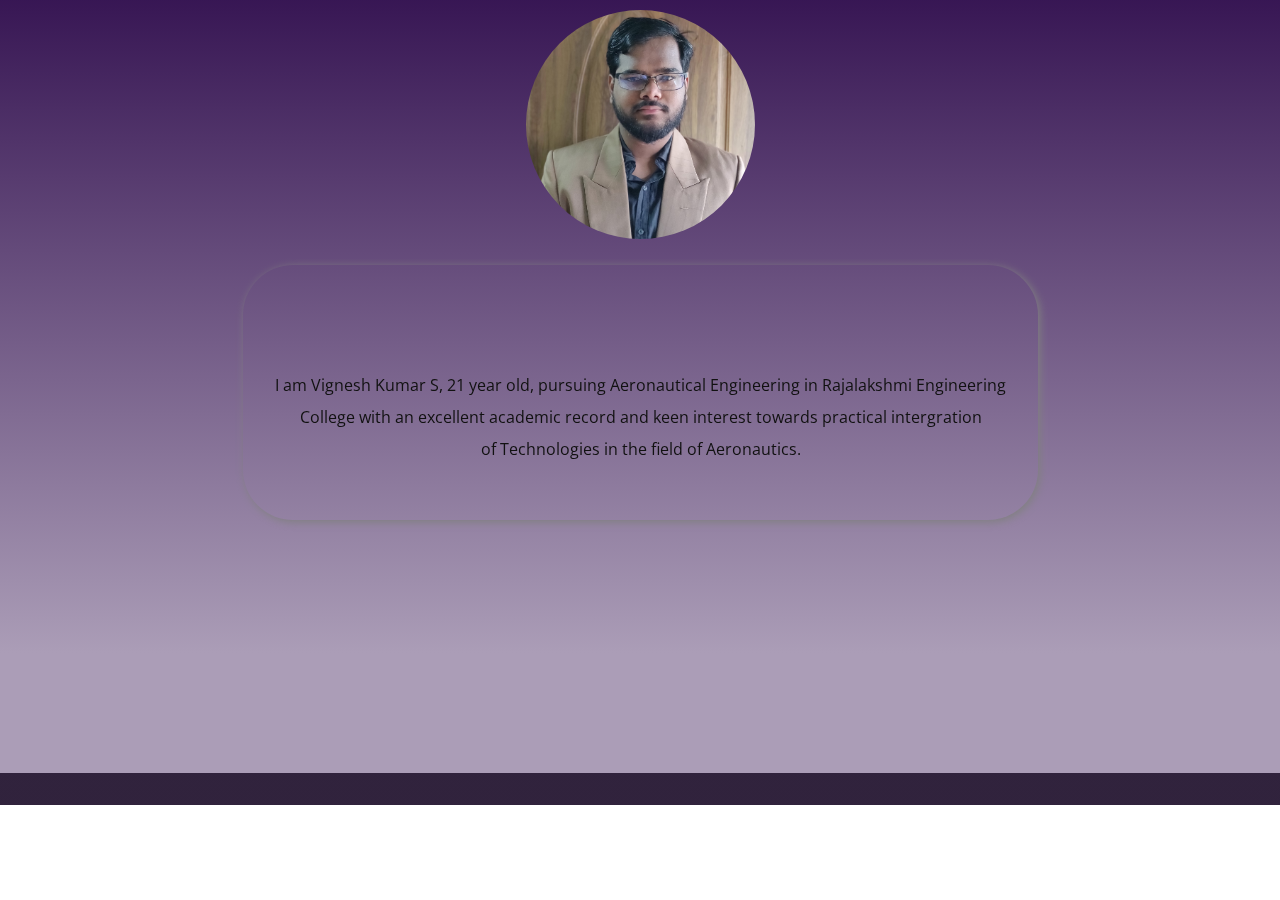
<file: details/about/about.html>
<!DOCTYPE html>
<html style="font-size: 16px;">
  <head>
    <meta name="viewport" content="width=device-width, initial-scale=1.0">
    <meta charset="utf-8">
    <meta name="keywords" content="Profile">
    <meta name="description" content="">
    <meta name="page_type" content="np-template-header-footer-from-plugin">
    <title>Home</title>
    <link rel="stylesheet" href="nicepage.css" media="screen">
<link rel="stylesheet" href="about.css" media="screen">
    <script class="u-script" type="text/javascript" src="jquery.js" defer=""></script>
    <script class="u-script" type="text/javascript" src="nicepage.js" defer=""></script>
    <meta name="generator" content="Nicepage 3.25.0, nicepage.com">
    <link id="u-theme-google-font" rel="stylesheet" href="https://fonts.googleapis.com/css?family=Roboto:100,100i,300,300i,400,400i,500,500i,700,700i,900,900i|Open+Sans:300,300i,400,400i,600,600i,700,700i,800,800i">
    
    
    <script type="application/ld+json">{
		"@context": "http://schema.org",
		"@type": "Organization",
		"name": ""
}</script>
    <meta name="theme-color" content="#478ac9">
    <meta property="og:title" content="Home">
    <meta property="og:type" content="website">
  </head>
  <body class="u-body u-overlap"><header class="u-clearfix u-header u-header" id="sec-f760"><div class="u-clearfix u-sheet u-sheet-1"></div></header>
    <section class="u-align-center u-clearfix u-gradient u-section-1" id="carousel_7db9">
      <div class="u-clearfix u-sheet u-sheet-1">
        <div class="u-image u-image-circle u-image-1" alt="" data-image-width="1289" data-image-height="1525" data-animation-name="pulse" data-animation-duration="500" data-animation-delay="0" data-animation-direction=""></div>
        <div class="u-clearfix u-expanded-width-sm u-expanded-width-xs u-layout-wrap u-layout-wrap-1">
          <div class="u-gutter-0 u-layout">
            <div class="u-layout-col">
              <div class="u-align-center u-container-style u-layout-cell u-opacity u-opacity-0 u-radius-50 u-size-60 u-white u-layout-cell-1" data-animation-name="pulse" data-animation-duration="500" data-animation-delay="500" data-animation-direction="">
                <div class="u-container-layout u-valign-middle u-container-layout-1">
                  <h4 class="u-text u-text-1" data-animation-name="slideIn" data-animation-duration="1000" data-animation-delay="1000" data-animation-direction="Down">About me</h4>
                  <p class="u-text u-text-2" data-animation-name="slideIn" data-animation-duration="1000" data-animation-delay="0" data-animation-direction="Down">I am Vignesh Kumar S, 21 year old,&nbsp;pursuing Aeronautical Engineering in Rajalakshmi Engineering College with an excellent academic record and keen interest towards&nbsp;practical intergration of&nbsp;Technologies in the field of Aeronautics.</p>
                </div>
              </div>
            </div>
          </div>
        </div>
      </div>
    </section>
    
    
    <footer class="u-align-center u-clearfix u-footer u-gradient u-footer" id="sec-c8ab"><div class="u-align-left u-clearfix u-sheet u-sheet-1"></div></footer>
    <section class="u-backlink u-clearfix u-grey-80 u-footer u-gradient u-footer">
    </section>
  </body>
</html>
</file>
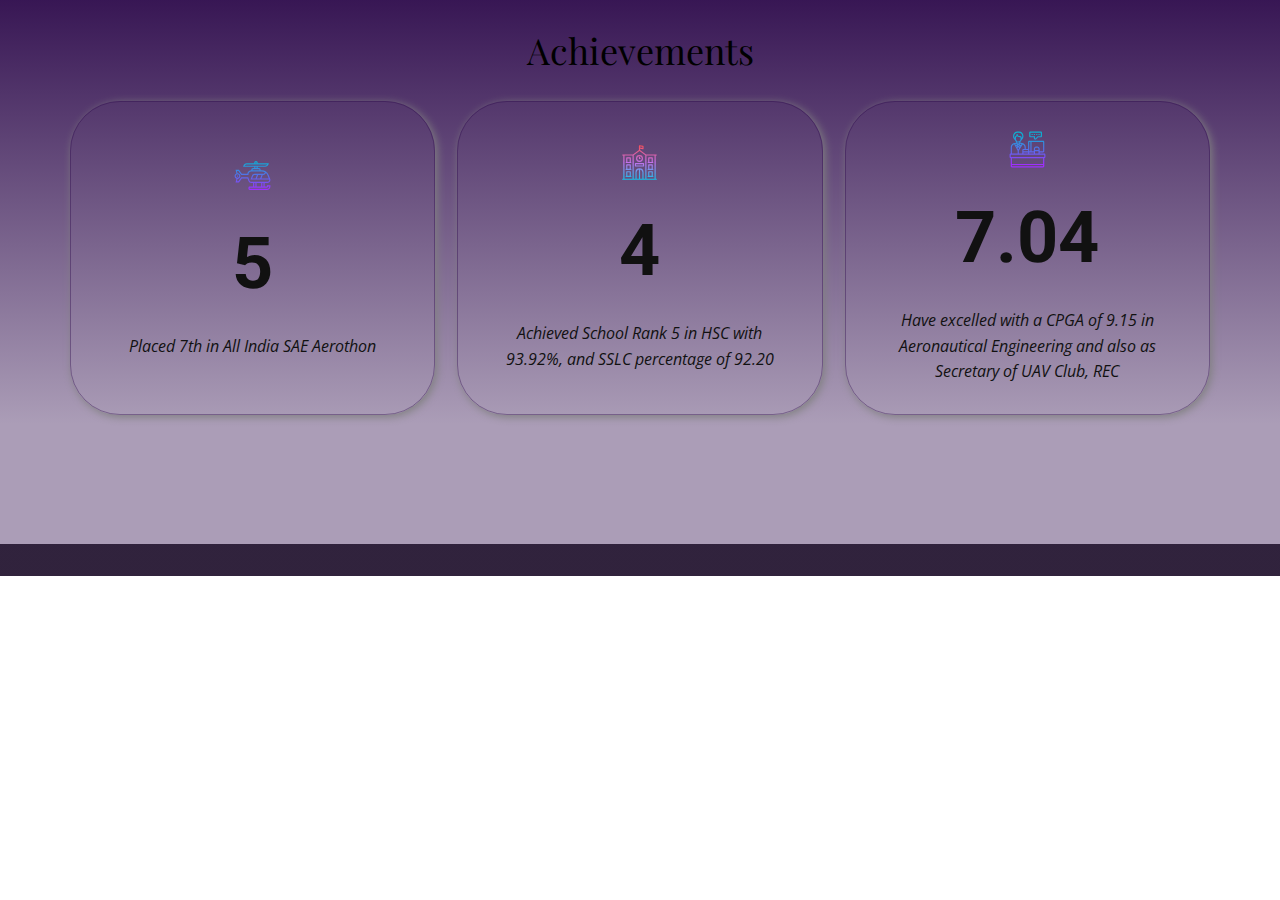
<file: details/achievements/achievements.html>
<!DOCTYPE html>
<html style="font-size: 16px;">
  <head>
    <meta name="viewport" content="width=device-width, initial-scale=1.0">
    <meta charset="utf-8">
    <meta name="keywords" content="Achievements&nbsp;​, 7, 5, 9.15">
    <meta name="description" content="">
    <meta name="page_type" content="np-template-header-footer-from-plugin">
    <title>achievements</title>
    <link rel="stylesheet" href="nicepage.css" media="screen">
<link rel="stylesheet" href="achievements.css" media="screen">
    <script class="u-script" type="text/javascript" src="jquery.js" defer=""></script>
    <script class="u-script" type="text/javascript" src="nicepage.js" defer=""></script>
    <meta name="generator" content="Nicepage 3.25.0, nicepage.com">
    <link id="u-theme-google-font" rel="stylesheet" href="https://fonts.googleapis.com/css?family=Roboto:100,100i,300,300i,400,400i,500,500i,700,700i,900,900i|Open+Sans:300,300i,400,400i,600,600i,700,700i,800,800i">
    <link id="u-page-google-font" rel="stylesheet" href="https://fonts.googleapis.com/css?family=Playfair+Display:400,400i,500,500i,600,600i,700,700i,800,800i,900,900i">
    
    
    <script type="application/ld+json">{
		"@context": "http://schema.org",
		"@type": "Organization",
		"name": ""
}</script>
    <meta name="theme-color" content="#478ac9">
    <meta property="og:title" content="achievements">
    <meta property="og:type" content="website">
  </head>
  <body class="u-body u-overlap u-overlap-contrast"><header class="u-clearfix u-header u-header" id="sec-f760"><div class="u-clearfix u-sheet u-valign-middle u-sheet-1">
        <h1 class="u-align-center u-custom-font u-font-playfair-display u-text u-text-1">
          <span class="u-text-black">Achievements</span>
        </h1>
      </div></header>
    <section class="u-align-center u-clearfix u-color-scheme-custom-color-scheme-1 u-color-style-multicolor-1 u-gradient u-section-1" id="carousel_ce03">
      <div class="u-clearfix u-sheet u-sheet-1">
        <div class="u-expanded-width u-list u-list-1">
          <div class="u-repeater u-repeater-1">
            <div class="u-align-center u-border-1 u-border-custom-color-2 u-container-style u-list-item u-radius-50 u-repeater-item u-shape-round u-list-item-1">
              <div class="u-container-layout u-similar-container u-valign-middle u-container-layout-1"><span class="u-icon u-icon-circle u-icon-1"><svg class="u-svg-link" preserveAspectRatio="xMidYMin slice" viewBox="0 0 64 64" style=""><use xmlns:xlink="http://www.w3.org/1999/xlink" xlink:href="#svg-8f8f"></use></svg><svg class="u-svg-content" viewBox="0 0 64 64" id="svg-8f8f"><linearGradient id="SVGID_1_" gradientUnits="userSpaceOnUse" x1="32" x2="32" y1="57" y2="7"><stop offset="0" stop-color="#9f2fff"></stop><stop offset="1" stop-color="#0bb1d3"></stop>
</linearGradient><path d="m6 34c-.552 0-1-.448-1-1s.448-1 1-1 1 .448 1 1-.448 1-1 1zm47 11v6h4v-2h6v2c0 3.309-2.691 6-6 6h-30c-1.103 0-2-.897-2-2v-2c0-1.103.897-2 2-2h6v-6h-3.095c-2.151 0-4.105-1.354-4.862-3.369l-1.736-4.631h-9.792l-5 7h-5.762l1.413-6.359c-1.85-.734-3.166-2.533-3.166-4.641s1.316-3.907 3.166-4.641l-1.413-6.359h5.762l5 7h9.557c.486-3.388 3.408-6 6.929-6v-1c0-1.654 1.346-3 3-3h2v-2h-19.282l.312-1.243c.699-2.8 3.205-4.757 6.092-4.757h12.877v-1c0-1.654 1.346-3 3-3s3 1.346 3 3v1h19.281l-.312 1.243c-.699 2.8-3.205 4.757-6.092 4.757h-12.877v2h2c1.654 0 3 1.346 3 3v1h1.876c5.347 0 10.085 3.208 12.07 8.172l2.683 6.707c.246.615.371 1.265.371 1.929 0 2.863-2.329 5.192-5.192 5.192zm2.169-17.241-1.202 1.441c-.952 1.144-2.352 1.8-3.84 1.8h-.434l-2.25 6h12.68l-2.034-5.085c-.654-1.636-1.666-3.043-2.92-4.156zm-17.862 9.241 2.25-6h-3.784c-1.244 0-2.373.782-2.81 1.947l-1.52 4.053zm2.136 0h5.864l2.25-6h-5.864zm-2.443-26h2v-1c0-.551-.448-1-1-1s-1 .449-1 1zm-18.501 4h35.378c1.505 0 2.857-.78 3.624-2h-35.378c-1.505 0-2.857.78-3.624 2zm18.501 4h2v-2h-2zm-5 4h12v-1c0-.551-.448-1-1-1h-10c-.552 0-1 .449-1 1zm-26 13c1.654 0 3-1.346 3-3s-1.346-3-3-3-3 1.346-3 3 1.346 3 3 3zm23.905 7h27.902c1.761 0 3.193-1.432 3.193-3.192 0-.276-.048-.544-.117-.808h-32.326l2.533-6.755c.728-1.941 2.61-3.245 4.682-3.245h14.354c.893 0 1.732-.394 2.304-1.08l1.123-1.347c-1.673-1.007-3.62-1.573-5.677-1.573h-17.876c-2.757 0-5 2.243-5 5v1h-12.515l-5-7h-2.238l.892 4.014c2.691.076 4.861 2.277 4.861 4.986s-2.17 4.91-4.861 4.986l-.892 4.014h2.238l5-7h12.208l2.223 5.928c.465 1.239 1.666 2.072 2.989 2.072zm17.095 8v-6h-8v6zm-12 0h2v-6h-2zm22 2h-30v2h30c2.206 0 4-1.794 4-4h-2c0 1.103-.897 2-2 2zm-6-8h-2v6h2z" fill="url(#SVGID_1_)"></path></svg>
            
            
          </span>
                <h1 class="u-align-center u-text u-title u-text-1" data-animation-name="counter" data-animation-event="scroll" data-animation-duration="3000">7</h1>
                <p class="u-text u-text-2">Placed 7th in All India SAE Aerothon</p>
              </div>
            </div>
            <div class="u-align-center u-border-1 u-border-custom-color-2 u-container-style u-list-item u-radius-50 u-repeater-item u-shape-round u-list-item-2">
              <div class="u-container-layout u-similar-container u-valign-middle u-container-layout-2"><span class="u-icon u-icon-circle u-icon-2"><svg class="u-svg-link" preserveAspectRatio="xMidYMin slice" viewBox="0 0 512 512" style=""><use xmlns:xlink="http://www.w3.org/1999/xlink" xlink:href="#svg-b27b"></use></svg><svg class="u-svg-content" viewBox="0 0 512 512" id="svg-b27b"><defs><linearGradient id="linear-gradient" x1="256" y1="496" x2="256" y2="16" gradientUnits="userSpaceOnUse"><stop offset="0" stop-color="#12c2e9"></stop><stop offset="0.5" stop-color="#c471ed"></stop><stop offset="1" stop-color="#f64f59"></stop>
</linearGradient>
</defs><path d="M256,248a48,48,0,1,0-48-48A48.055,48.055,0,0,0,256,248Zm0-80a32,32,0,1,1-32,32A32.036,32.036,0,0,1,256,168Zm-8,32V184a8,8,0,0,1,16,0v8a8,8,0,0,1,0,16h-8A8,8,0,0,1,248,200Zm72,104V272a8,8,0,0,0-8-8H200a8,8,0,0,0-8,8v32a8,8,0,0,0,8,8H312A8,8,0,0,0,320,304Zm-16-8H208V280h96ZM72,264h64a8,8,0,0,0,0-16V192a8,8,0,0,0-8-8H80a8,8,0,0,0-8,8v56a8,8,0,0,0,0,16Zm16-64h32v48H88Zm48,144V288a8,8,0,0,0-8-8H80a8,8,0,0,0-8,8v56a8,8,0,0,0,0,16h64a8,8,0,0,0,0-16ZM88,296h32v48H88Zm48,144V384a8,8,0,0,0-8-8H80a8,8,0,0,0-8,8v56a8,8,0,0,0,0,16h64a8,8,0,0,0,0-16ZM88,392h32v48H88ZM376,264h64a8,8,0,0,0,0-16V192a8,8,0,0,0-8-8H384a8,8,0,0,0-8,8v56a8,8,0,0,0,0,16Zm16-64h32v48H392ZM376,360h64a8,8,0,0,0,0-16V288a8,8,0,0,0-8-8H384a8,8,0,0,0-8,8v56a8,8,0,0,0,0,16Zm16-64h32v48H392ZM376,456h64a8,8,0,0,0,0-16V384a8,8,0,0,0-8-8H384a8,8,0,0,0-8,8v56a8,8,0,0,0,0,16Zm16-64h32v48H392Zm96-232a8,8,0,0,0,0-16H346.6L264,83.926V65.444l38.685,6.447A8,8,0,0,0,312,64V32a8,8,0,0,0-6.685-7.891l-48-8v.008A7.954,7.954,0,0,0,248,24V83.926L165.4,144H24a8,8,0,0,0,0,16h8V480H24a8,8,0,0,0,0,16H488a8,8,0,0,0,0-16h-8V160ZM248,480H216V392a40.067,40.067,0,0,1,32-39.195Zm16-127.195A40.067,40.067,0,0,1,296,392v88H264ZM256,336a56.064,56.064,0,0,0-56,56v88H176V156.074l80-58.182,80,58.182V480H312V392A56.064,56.064,0,0,0,256,336ZM296,54.556l-32-5.333V33.444l32,5.333ZM48,160H160V480H48ZM464,480H352V160H464Z" style="fill:url(#linear-gradient)"></path></svg>
            
            
          </span>
                <h1 class="u-align-center u-text u-title u-text-3" data-animation-name="counter" data-animation-event="scroll" data-animation-duration="3000">5</h1>
                <p class="u-text u-text-4">Achieved School Rank 5 in HSC with 93.92%, and SSLC percentage of 92.20</p>
              </div>
            </div>
            <div class="u-align-center u-border-1 u-border-custom-color-2 u-container-style u-list-item u-radius-50 u-repeater-item u-shape-round u-list-item-3">
              <div class="u-container-layout u-similar-container u-valign-middle u-container-layout-3"><span class="u-icon u-icon-circle u-icon-3"><svg class="u-svg-link" preserveAspectRatio="xMidYMin slice" viewBox="0 0 64 64" style=""><use xmlns:xlink="http://www.w3.org/1999/xlink" xlink:href="#svg-a11b"></use></svg><svg class="u-svg-content" viewBox="0 0 64 64" id="svg-a11b"><linearGradient id="SVGID_1_" gradientUnits="userSpaceOnUse" x1="32" x2="32" y1="63" y2="1"><stop offset="0" stop-color="#9f2fff"></stop><stop offset="1" stop-color="#0bb1d3"></stop>
</linearGradient><path d="m61 39h-8v-2h6c1.103 0 2-.897 2-2v-16c0-1.103-.897-2-2-2h-24c-1.103 0-2 .897-2 2v12h-4v-2.561c0-2.467-1.179-4.823-3.151-6.303-.937-.702-2.037-1.194-3.183-1.423l-2.85-.57-.319-1.278c1.113-.802 1.938-1.974 2.298-3.337l.508-.484c1.025-.976 1.804-2.202 2.251-3.545.296-.886.446-1.811.446-2.747 0-4.274-3.478-7.752-7.752-7.752h-2.496c-4.274 0-7.752 3.478-7.752 7.752 0 .937.15 1.861.446 2.748.447 1.343 1.226 2.569 2.25 3.544l.509.485c.36 1.362 1.185 2.535 2.298 3.337l-.319 1.278-2.849.57c-1.146.229-2.247.721-3.183 1.423-1.973 1.479-3.152 3.836-3.152 6.302v10.561c-1.103 0-2 .897-2 2v4c0 1.103.897 2 2 2v14c0 1.103.897 2 2 2h54c1.103 0 2-.897 2-2v-14c1.103 0 2-.897 2-2v-4c0-1.103-.897-2-2-2zm-16 0v-4h6v4zm-20-2h8v2h-8zm10 0h8v2h-8zm16-4h-6v-2c0-1.103.897-2 2-2h2c1.103 0 2 .897 2 2zm8 2h-6v-4c0-2.206-1.794-4-4-4h-2c-2.206 0-4 1.794-4 4v4h-4v-16h20zm-22-16v16h-2v-16zm-4 16h-8v-2h8zm-6-6.561v2.561h-2c-1.103 0-2 .897-2 2v6h-6v-4.724l6.659-11.132c.348.167.682.361.99.592 1.472 1.105 2.351 2.863 2.351 4.703zm-8.47-.617-.45-.899.504-1.513 1.069.534zm-2.251-1.822h-.558l-.498-1.493.777-.389.777.389zm-2.863-.59.504 1.514-.286.572-.931-1.73zm2.202 2.59h.763l.93 1.859-1.266 2.116-1.252-2.325zm6.062-5.444-.997 1.667-2.694-1.347 1.221-.814zm-12.337-11.689c-.228-.682-.343-1.393-.343-2.115 0-3.172 2.58-5.752 5.752-5.752h2.496c3.172 0 5.752 2.58 5.752 5.752 0 .722-.115 1.433-.343 2.115-.163.489-.387.955-.657 1.393v-.526c0-1.483-1.107-2.76-2.575-2.97l-2.313-.331c-1.205-.171-2.112-1.217-2.112-2.433v-1h-2v1c0 .501.085.987.242 1.441-1.934.725-3.242 2.576-3.242 4.682v.137c-.27-.437-.494-.904-.657-1.393zm2.657 1.256c0-1.379.935-2.576 2.271-2.91l.084-.021c.657.642 1.513 1.085 2.473 1.223l2.313.331c.49.068.859.494.859.988v2.266c0 2.206-1.794 4-4 4s-4-1.794-4-4zm4 7.877c.576 0 1.132-.086 1.66-.239l.199.797-1.859 1.24-1.859-1.24.199-.797c.528.153 1.084.239 1.66.239zm-3.21 2.062 1.221.814-2.258 1.129-.844-1.567zm-7.79 6.377c0-1.841.879-3.599 2.353-4.703.467-.35.992-.623 1.543-.822l6.104 11.338v4.748h-10zm0 32.561v-2h54v2zm54-4h-54v-10h54zm-56-12v-4h58l.002 4zm36-40h2v2h-2zm6 2h-2v-2h2zm4 0h-2v-2h2zm-3.586 8c.636 0 1.258-.258 1.707-.707l3.293-3.293h4.586c1.103 0 2-.897 2-2v-6c0-1.103-.897-2-2-2h-18c-1.103 0-2 .897-2 2v6c0 1.103.897 2 2 2h6v1.586c0 1.331 1.083 2.414 2.414 2.414zm-8.414-6v-6h18v6h-5.414l-3.879 3.879c-.238.238-.707.045-.707-.293v-3.586zm16-2h-2v-2h2z" fill="url(#SVGID_1_)"></path></svg>
            
            
          </span>
                <h1 class="u-align-center u-text u-title u-text-5" data-animation-name="counter" data-animation-event="scroll" data-animation-duration="3000">9.15</h1>
                <p class="u-text u-text-6">Have excelled with a CPGA of 9.15 in Aeronautical Engineering&nbsp;​and also as Secretary of UAV Club, REC </p>
              </div>
            </div>
          </div>
        </div>
      </div>
    </section>
    
    
    <footer class="u-align-center u-clearfix u-footer u-gradient u-footer" id="sec-c8ab"><div class="u-align-left u-clearfix u-sheet u-sheet-1"></div></footer>
    <section class="u-backlink u-clearfix u-grey-80 u-footer u-gradient u-footer">
    </section>
  </body>
</html>
</file>
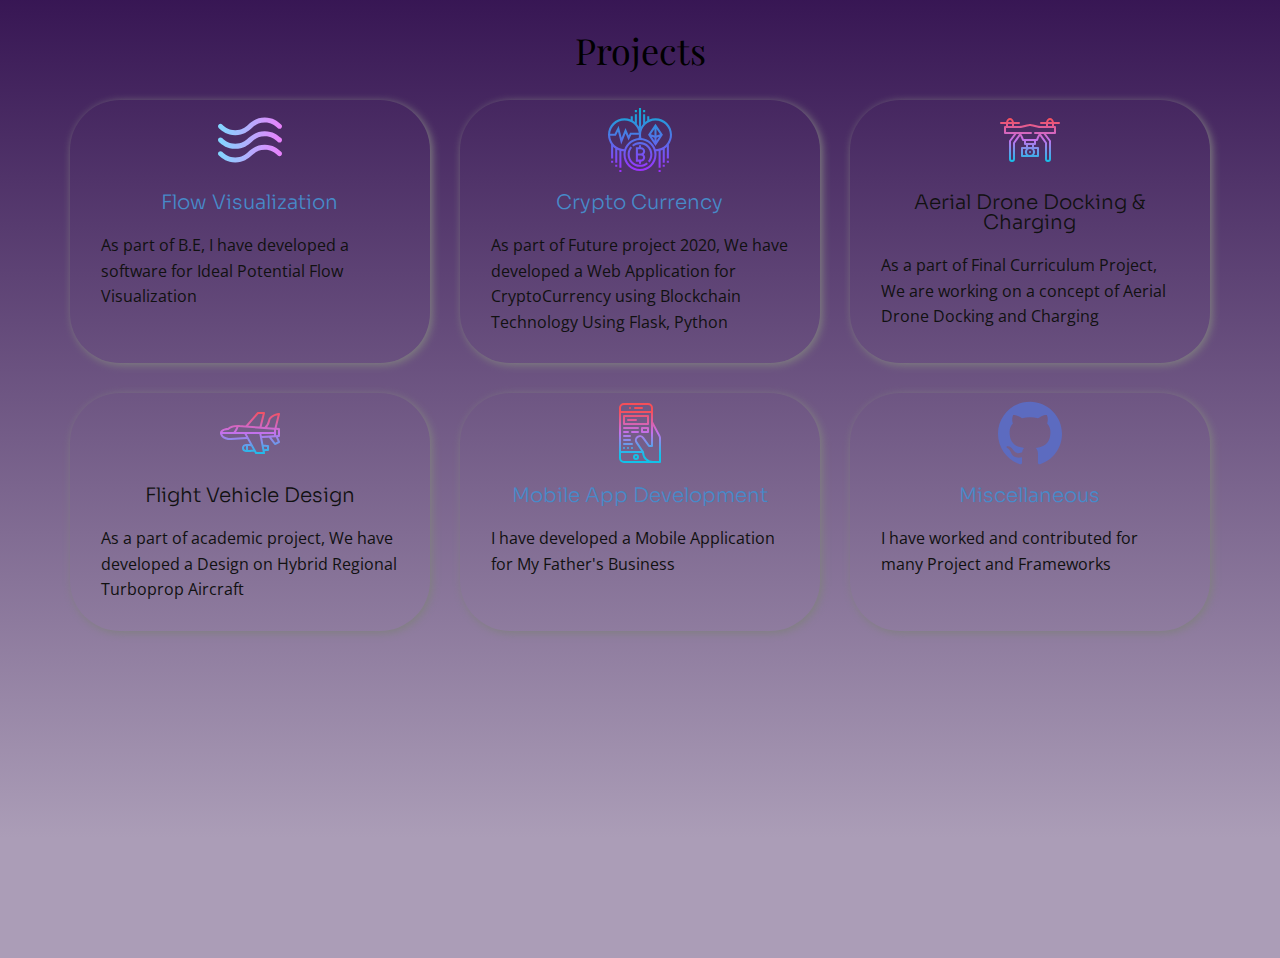
<file: details/projects/projects.html>
<!DOCTYPE html>
<html style="font-size: 16px;">
  <head>
    <meta name="viewport" content="width=device-width, initial-scale=1.0">
    <meta charset="utf-8">
    <meta name="keywords" content="We work in dedicated project teams, UX design">
    <meta name="description" content="">
    <meta name="page_type" content="np-template-header-footer-from-plugin">
    <title>projects</title>
    <link rel="stylesheet" href="nicepage.css" media="screen">
<link rel="stylesheet" href="projects.css" media="screen">
    <script class="u-script" type="text/javascript" src="jquery.js" defer=""></script>
    <script class="u-script" type="text/javascript" src="nicepage.js" defer=""></script>
    <meta name="generator" content="Nicepage 3.25.0, nicepage.com">
    <link id="u-theme-google-font" rel="stylesheet" href="https://fonts.googleapis.com/css?family=Roboto:100,100i,300,300i,400,400i,500,500i,700,700i,900,900i|Open+Sans:300,300i,400,400i,600,600i,700,700i,800,800i">
    <link id="u-page-google-font" rel="stylesheet" href="https://fonts.googleapis.com/css?family=Playfair+Display:400,400i,500,500i,600,600i,700,700i,800,800i,900,900i|Sora:100,200,300,400,500,600,700,800">
    
    
    <script type="application/ld+json">{
		"@context": "http://schema.org",
		"@type": "Organization",
		"name": ""
}</script>
    <meta name="theme-color" content="#478ac9">
    <meta property="og:title" content="projects">
    <meta property="og:type" content="website">
  </head>
  <body class="u-body u-overlap u-overlap-contrast"><header class="u-clearfix u-header u-header" id="sec-f760"><div class="u-clearfix u-sheet u-valign-middle u-sheet-1">
        <h1 class="u-align-center u-custom-font u-font-playfair-display u-text u-text-black u-text-1">Projects</h1>
      </div></header>
    <section class="u-align-center u-clearfix u-gradient u-section-1" id="carousel_a858">
      <div class="u-clearfix u-sheet u-sheet-1">
        <div class="u-expanded-width u-layout-grid u-list u-list-1">
          <div class="u-repeater u-repeater-1">
            <div class="u-align-left u-container-style u-list-item u-opacity u-opacity-0 u-radius-50 u-repeater-item u-shape-round u-video-cover u-white u-list-item-1">
              <div class="u-container-layout u-similar-container u-container-layout-1"><span class="u-align-center u-icon u-icon-circle u-icon-1"><svg class="u-svg-link" preserveAspectRatio="xMidYMin slice" viewBox="0 0 512 512" style=""><use xmlns:xlink="http://www.w3.org/1999/xlink" xlink:href="#svg-3c04"></use></svg><svg class="u-svg-content" viewBox="0 0 512 512" x="0px" y="0px" id="svg-3c04" style="enable-background:new 0 0 512 512;"><linearGradient id="SVGID_1_" gradientUnits="userSpaceOnUse" x1="0" y1="258" x2="512" y2="258" gradientTransform="matrix(1 0 0 -1 0 514)"><stop offset="0" style="stop-color:#80D8FF"></stop><stop offset="1" style="stop-color:#EA80FC"></stop>
</linearGradient><path style="fill:url(#SVGID_1_);" d="M137.996,217.213c-66.402,0-100.73-29.446-131.017-55.426  c-8.384-7.191-9.351-19.818-2.159-28.202c7.191-8.385,19.818-9.351,28.202-2.159c28.642,24.569,53.378,45.787,104.974,45.787  c51.598,0,76.336-21.219,104.98-45.787C273.265,105.446,307.595,76,373.998,76c66.401,0,100.731,29.444,131.02,55.424  c8.384,7.19,9.353,19.818,2.161,28.202c-7.191,8.385-19.816,9.354-28.201,2.161C450.333,137.218,425.595,116,373.998,116  c-51.599,0-76.336,21.219-104.98,45.787C238.729,187.767,204.399,217.213,137.996,217.213z M269.018,271.181  c28.644-24.568,53.382-45.787,104.98-45.787c51.599,0,76.337,21.219,104.98,45.787c8.385,7.191,21.011,6.225,28.202-2.159  c7.191-8.385,6.225-21.011-2.16-28.202c-30.289-25.979-64.619-55.426-131.022-55.426S273.265,214.84,242.976,240.82  c-28.644,24.568-53.382,45.787-104.98,45.787c-51.597,0-76.332-21.218-104.974-45.787c-8.384-7.191-21.01-6.226-28.202,2.159  c-7.192,8.384-6.225,21.011,2.159,28.202c30.288,25.979,64.616,55.426,131.017,55.426  C204.399,326.606,238.729,297.16,269.018,271.181z M269.018,380.574c28.644-24.568,53.382-45.787,104.98-45.787  c51.599,0,76.337,21.219,104.98,45.787c8.385,7.191,21.011,6.225,28.202-2.159c7.191-8.385,6.225-21.011-2.16-28.202  c-30.289-25.979-64.619-55.426-131.022-55.426s-100.733,29.446-131.022,55.426C214.332,374.781,189.594,396,137.996,396  c-51.594,0-76.331-21.218-104.973-45.785l-0.002-0.002c-8.384-7.189-21.009-6.223-28.201,2.16  c-7.191,8.384-6.224,21.011,2.16,28.202C37.268,406.555,71.597,436,137.996,436C204.399,436,238.729,406.554,269.018,380.574z"></path></svg></span>
                <h4 class="u-align-center u-custom-font u-text u-text-default u-text-1">
                  <a class="u-active-none u-border-none u-btn u-button-link u-button-style u-hover-none u-none u-text-palette-1-base u-btn-1" href="https://github.com/VICTORVICKIE/Aerodynamics" target="_blank">Flow Visualization</a>
                </h4>
                <p class="u-text u-text-2"> As part of B.E, I have developed a software for Ideal Potential Flow Visualization</p>
              </div>
            </div>
            <div class="u-align-left u-container-style u-list-item u-opacity u-opacity-0 u-radius-50 u-repeater-item u-shape-round u-video-cover u-white u-list-item-2">
              <div class="u-container-layout u-similar-container u-container-layout-2"><span class="u-align-center u-icon u-icon-circle u-icon-2"><svg class="u-svg-link" preserveAspectRatio="xMidYMin slice" viewBox="0 0 496 496" style=""><use xmlns:xlink="http://www.w3.org/1999/xlink" xlink:href="#svg-86f3"></use></svg><svg class="u-svg-content" viewBox="0 0 496 496" id="svg-86f3"><linearGradient id="a" gradientUnits="userSpaceOnUse" x1="248" x2="248" y1="496" y2="0"><stop offset="0" stop-color="#9f2fff"></stop><stop offset="1" stop-color="#0bb1d3"></stop>
</linearGradient><path d="m240 288v16h-24v112h24v16h16v-16c17.648438 0 32-14.351562 32-32 0-9.542969-4.199219-18.136719-10.855469-24 6.65625-5.863281 10.855469-14.457031 10.855469-24 0-17.648438-14.351562-32-32-32v-16zm16 112h-24v-32h24c8.824219 0 16 7.175781 16 16s-7.175781 16-16 16zm16-64c0 8.824219-7.175781 16-16 16h-24v-32h24c8.824219 0 16 7.175781 16 16zm96-256c-16.976562 0-33.160156 3.390625-48 9.425781v-25.425781h-16v33.320312c-5.609375 3.253907-10.96875 6.878907-16 10.917969v-60.238281h-16v75.625c-6.089844 6.917969-11.503906 14.429688-16 22.550781v-146.175781h-16v146.167969c-4.496094-8.121094-9.910156-15.632813-16-22.550781v-75.617188h-16v60.238281c-5.03125-4.039062-10.390625-7.664062-16-10.917969v-33.320312h-16v25.425781c-14.839844-6.035156-31.023438-9.425781-48-9.425781-70.574219 0-128 57.425781-128 128 0 27.726562 8.960938 53.351562 24 74.335938v109.664062h16v-91.289062c4.992188 4.738281 10.296875 9.144531 16 13.042968v110.246094h16v-101.078125c5.160156 2.527344 10.480469 4.765625 16 6.589844v134.488281h16v-130.335938c5.984375 1.144532 12.136719 1.777344 18.375 2.046876-1.519531 7.875-2.375 15.976562-2.375 24.289062 0 70.574219 57.425781 128 128 128s128-57.425781 128-128c0-8.3125-.855469-16.414062-2.375-24.289062 6.246094-.269532 12.390625-.910157 18.375-2.046876v130.335938h16v-134.488281c5.519531-1.824219 10.839844-4.0625 16-6.582031v101.070312h16v-110.257812c5.703125-3.894532 11.007812-8.292969 16-13.039063v91.296875h16v-109.664062c15.039062-20.984376 24-46.609376 24-74.335938 0-70.574219-57.425781-128-128-128zm-240 16c56.3125 0 102.921875 41.816406 110.71875 96h-67.664062l-10.496094 21-24.816406-57.894531-29.980469 74.957031-23.242188-92.984375-31.464843 62.921875h-34.648438c4.128906-58.023438 52.539062-104 111.59375-104zm-111.59375 120h44.546875l16.535156-33.078125 24.757813 99.015625 34.019531-85.042969 23.183594 54.105469 21.496093-43h59.054688c0 8.289062-.960938 16.519531-2.753906 24.542969-51.839844 4.34375-94.941406 39.65625-110.726563 87.386719-58.382812-.777344-106.015625-46.402344-110.113281-103.929688zm231.59375 256c-61.761719 0-112-50.238281-112-112s50.238281-112 112-112 112 50.238281 112 112-50.238281 112-112 112zm121.480469-152.070312c-15.785157-47.722657-58.886719-83.042969-110.726563-87.378907-1.792968-8.023437-2.753906-16.246093-2.753906-24.550781 0-61.761719 50.238281-112 112-112s112 50.238281 112 112c0 61.257812-49.449219 111.121094-110.519531 111.929688zm-25.480469 40.070312c0 22.40625-7.894531 44.214844-22.246094 61.425781l-12.28125-10.25c11.941406-14.335937 18.527344-32.511719 18.527344-51.175781 0-44.113281-35.886719-80-80-80-18.664062 0-36.832031 6.585938-51.167969 18.527344l-10.246093-12.289063c17.207031-14.34375 39.015624-22.238281 61.414062-22.238281 52.9375 0 96 43.0625 96 96zm-44.832031 61.472656 10.246093 12.289063c-17.207031 14.34375-39.015624 22.238281-61.414062 22.238281-52.9375 0-96-43.0625-96-96 0-22.40625 7.894531-44.214844 22.246094-61.425781l12.28125 10.25c-11.941406 14.335937-18.527344 32.511719-18.527344 51.175781 0 44.113281 35.886719 80 80 80 18.664062 0 36.832031-6.585938 51.167969-18.527344zm11.214843-213.472656 57.617188 86.425781 57.617188-86.425781-57.617188-86.425781zm49.617188 4.894531-27.527344-9.175781 27.527344-41.292969zm0 16.875v23.804688l-20.40625-30.613281zm16 0 20.40625-6.800781-20.40625 30.605469zm0-16.875v-50.480469l27.527344 41.296876zm-352 195.105469h16v16h-16zm32 32h16v16h-16zm32 40h16v16h-16zm384-56h-16v-16h16zm-32 32h-16v-16h16zm-32 24v16h-16v-16zm-200-448v-16h16v16zm64 0v-16h16v16zm0 0" fill="url(#a)"></path></svg></span>
                <h4 class="u-align-center u-custom-font u-text u-text-default u-text-3">
                  <a class="u-active-none u-border-none u-btn u-button-link u-button-style u-hover-none u-none u-text-palette-1-base u-btn-2" href="https://github.com/VICTORVICKIE/Flask-Cryptocurrency" target="_blank">Crypto Currency</a>
                </h4>
                <p class="u-text u-text-4"> As part of Future project 2020, We have developed a Web Application for CryptoCurrency using Blockchain Technology
Using Flask, Python</p>
              </div>
            </div>
            <div class="u-align-left u-container-style u-list-item u-opacity u-opacity-0 u-radius-50 u-repeater-item u-shape-round u-video-cover u-white u-list-item-3">
              <div class="u-container-layout u-similar-container u-container-layout-3"><span class="u-align-center u-icon u-icon-circle u-icon-3"><svg class="u-svg-link" preserveAspectRatio="xMidYMin slice" viewBox="0 0 512 512" style=""><use xmlns:xlink="http://www.w3.org/1999/xlink" xlink:href="#svg-1d52"></use></svg><svg class="u-svg-content" viewBox="0 0 512 512" id="svg-1d52"><defs><linearGradient id="linear-gradient" x1="256" y1="432" x2="256" y2="80" gradientUnits="userSpaceOnUse"><stop offset="0" stop-color="#12c2e9"></stop><stop offset="0.5" stop-color="#c471ed"></stop><stop offset="1" stop-color="#f64f59"></stop>
</linearGradient>
</defs><path d="M488,112H447.356c-2.973-18.236-15.9-32-31.356-32s-28.383,13.764-31.356,32H344a8,8,0,0,0,0,16h40v16H344c-.227,0-22.962-.087-45.47-7.589C273.585,128.1,256.706,128,256,128s-17.585.1-42.53,8.411C191.068,143.878,168.222,144,168,144H128V128h40a8,8,0,0,0,0-16H127.356C124.383,93.764,111.453,80,96,80S67.617,93.764,64.644,112H24a8,8,0,0,0,0,16H64v16H56a8,8,0,0,0-8,8v48a8,8,0,0,0,8,8h72L89.6,259.2A8,8,0,0,0,88,264V408a24,24,0,0,0,48,0V282.522l41.288-58.983c4.521,7.789,9.792,19,15.122,34.991A8,8,0,0,0,200,264h8v24a8,8,0,0,0,8,8h8v16H192a8,8,0,0,0-8,8v64a8,8,0,0,0,8,8H320a8,8,0,0,0,8-8V320a8,8,0,0,0-8-8H288V296h8a8,8,0,0,0,8-8V264h8a8,8,0,0,0,7.59-5.47c5.33-15.991,10.6-27.2,15.122-34.991L376,282.522V408a24,24,0,0,0,48,0V264a8,8,0,0,0-1.6-4.8L384,208h72a8,8,0,0,0,8-8V152a8,8,0,0,0-8-8h-8V128h40a8,8,0,0,0,0-16ZM416,96c6.813,0,12.794,6.784,15.046,16H400.954C403.206,102.784,409.187,96,416,96ZM96,96c6.813,0,12.794,6.784,15.046,16H80.954C83.206,102.784,89.187,96,96,96ZM80,128h32v16H80Zm41.446,147.412A8,8,0,0,0,120,280V408a8,8,0,0,1-16,0V266.667L148,208h17.44c.506.432,1.155,1.031,1.921,1.819ZM280,352a24,24,0,1,1-24-24A24.028,24.028,0,0,1,280,352Zm-80-24h24.022a39.912,39.912,0,0,0,0,48H200Zm112,48H287.978a39.912,39.912,0,0,0,0-48H312Zm-40-64H240V296h32Zm16-32H224V264h64Zm120-13.333V408a8,8,0,0,1-16,0V280a8,8,0,0,0-1.446-4.588l-45.915-65.593c.766-.788,1.415-1.387,1.921-1.819H364ZM448,192H296a8,8,0,0,0,0,16h29.529c-5.719,8.3-12.465,20.911-19.238,40H205.709c-6.773-19.089-13.519-31.7-19.238-40H264a8,8,0,0,0,0-16H64V160H168c1.033,0,25.585-.1,50.53-8.411C240.8,144.166,255.871,144,255.979,144c.15,0,15.219.166,37.491,7.589C318.415,159.9,342.967,160,344,160H448Zm-16-48H400V128h32ZM248,352a8,8,0,1,1,8,8A8,8,0,0,1,248,352Z" style="fill:url(#linear-gradient)"></path></svg></span>
                <h4 class="u-align-center u-custom-font u-text u-text-default u-text-5">Aerial Drone Docking &amp; Charging</h4>
                <p class="u-text u-text-6">As a part of Final Curriculum Project, We are working on a concept of Aerial Drone Docking and Charging</p>
              </div>
            </div>
            <div class="u-align-left u-container-style u-list-item u-opacity u-opacity-0 u-radius-50 u-repeater-item u-shape-round u-video-cover u-white u-list-item-4">
              <div class="u-container-layout u-similar-container u-container-layout-4"><span class="u-align-center u-icon u-icon-circle u-icon-4"><svg class="u-svg-link" preserveAspectRatio="xMidYMin slice" viewBox="0 0 512 512" style=""><use xmlns:xlink="http://www.w3.org/1999/xlink" xlink:href="#svg-dfe8"></use></svg><svg class="u-svg-content" viewBox="0 0 512 512" id="svg-dfe8"><linearGradient id="linear-gradient" gradientUnits="userSpaceOnUse" x1="256.001" x2="256.001" y1="424" y2="88"><stop offset="0" stop-color="#12c2e9"></stop><stop offset=".5" stop-color="#c471ed"></stop><stop offset="1" stop-color="#f64f59"></stop>
</linearGradient><path d="m488.584 216.021-19.978-1.461 27.155-108.62a8 8 0 0 0 -8.644-9.891c-3.186.354-78.116 9.282-87.008 62.636a77.183 77.183 0 0 1 -28.47 48.783l-22.839-1.668 26.961-107.86a8 8 0 0 0 -7.761-9.94h-48a8 8 0 0 0 -6.021 2.732l-92.534 105.754c-36.294-2.653-61.391-4.486-61.445-4.486-36.721 0-68.4 9.5-81.4 24.009-35.214.449-62.6 17.853-62.6 39.991 0 1.525.333 15.3 11.854 29.122 14.863 17.835 40.482 26.878 76.146 26.878.167 0 .333 0 .5-.016l128.737-8.046 22.569 41.035c-18.7-.858-22.632-.973-23.805-.973-4.428 0-13.642 0-22.151 3.647-11.511 4.933-17.85 15.002-17.85 28.353s6.339 23.42 17.849 28.353c8.509 3.647 17.723 3.647 22.151 3.647 1.039 0 4.14 0 57.072-2.542l7.918 14.4a8 8 0 0 0 7.01 4.142h64a8 8 0 0 0 7.859-9.5l-2.508-13.168c16.193-.8 27.048-1.345 27.048-1.345a8 8 0 0 0 7.601-7.987v-32a8 8 0 0 0 -7.6-7.99s-15.357-.768-36.792-1.828l-10.239-53.752 54.4-3.4 41.831 55.77a8 8 0 0 0 9.978 2.355l32-16a8 8 0 0 0 3.775-10.306l-15.566-36.32 8.712-.545a8 8 0 0 0 7.501-7.984v-56a8 8 0 0 0 -7.416-7.979zm-40.584 31.979h-303.512a179.909 179.909 0 0 0 20.112-39.642l283.4 20.736zm-32.109-86.685c5.094-30.561 42.052-42.857 61.342-47.234l-24.823 99.294-59.162-4.327a92.979 92.979 0 0 0 22.643-47.733zm-92.261-57.315h34.124l-25.154 100.613-91.174-6.666zm-243.63 128c.771 0 1.535.014 2.3.034a8.039 8.039 0 0 0 6.94-3.684c5.587-8.725 27.317-17.928 58.2-19.941-8.6 21.252-18.725 34.529-23.01 39.591h-89.323c6.598-8.576 23.224-16 44.893-16zm23.753 64c-50.925-.065-65.706-20.326-70-32h177.517l13.442 24.44zm104.247 80c0-9.385 4.748-14.177 16-15.563v31.126c-11.252-1.386-16-6.178-16-15.563zm32 15.713v-31.426c4.892.206 12.64.551 24.845 1.122l15.643 28.442c-21.563 1.028-33.715 1.577-40.488 1.862zm68.73 16.287-79.2-144h101.37l27.429 144zm83.27-40.389v16.778c-5.161.257-12.677.631-21.672 1.077l-3.64-19.112c10.612.525 19.47.966 25.312 1.257zm-44.808-103.611h100.808v10.484l-97.649 6.1zm130.483 60.218-19.281 9.641-31.518-42.023 35.958-2.248zm2.325-51.734-16 1v-43.219l16 1.171z" fill="url(#linear-gradient)"></path></svg></span>
                <h4 class="u-align-center u-custom-font u-text u-text-default u-text-7">Flight Vehicle Design</h4>
                <p class="u-text u-text-8">As a part of academic project, We have developed a Design on Hybrid Regional Turboprop Aircraft</p>
              </div>
            </div>
            <div class="u-align-left u-container-style u-list-item u-opacity u-opacity-0 u-radius-50 u-repeater-item u-shape-round u-video-cover u-white u-list-item-5">
              <div class="u-container-layout u-similar-container u-container-layout-5"><span class="u-align-center u-icon u-icon-circle u-icon-5"><svg class="u-svg-link" preserveAspectRatio="xMidYMin slice" viewBox="0 0 512 512" style=""><use xmlns:xlink="http://www.w3.org/1999/xlink" xlink:href="#svg-5d9c"></use></svg><svg class="u-svg-content" viewBox="0 0 512 512" id="svg-5d9c"><linearGradient id="linear-gradient" gradientUnits="userSpaceOnUse" x1="256" x2="256" y1="496" y2="16"><stop offset="0" stop-color="#27c1e6"></stop><stop offset=".5" stop-color="#c275e9"></stop><stop offset="1" stop-color="#f2515d"></stop>
</linearGradient><path d="m168 56a8 8 0 1 1 8 8 8 8 0 0 1 -8-8zm48 8h56a8 8 0 0 0 0-16h-56a8 8 0 0 0 0 16zm144 432a88.613 88.613 0 0 1 -8.894-.447l.894.447h-224a40.045 40.045 0 0 1 -40-40v-400a40.045 40.045 0 0 1 40-40h192a40.045 40.045 0 0 1 40 40v110l59.294 111.177a40.132 40.132 0 0 1 4.706 18.823v192a8 8 0 0 1 -8 8zm45.177-211.294-45.177-84.706v160a8 8 0 0 1 -8 8h-24a8 8 0 0 1 -6.484-3.314l-46.705-64.636c-.049-.069-.1-.137-.145-.207a24 24 0 0 0 -39.772 26.874l51.895 76.8a8 8 0 0 1 1.227 5.994 72.085 72.085 0 0 0 71.984 70.489h48v-184a24.1 24.1 0 0 0 -2.823-11.294zm-61.177-188.706h-240v304h161.1l-43.463-64.326a40 40 0 0 1 66.213-44.9l44.239 61.226h11.911zm-240-40v24h240v-24a24.028 24.028 0 0 0 -24-24h-192a24.028 24.028 0 0 0 -24 24zm205.494 424a88 88 0 0 1 -37.111-64h-168.383v40a24.028 24.028 0 0 0 24 24zm-61.494-32a24 24 0 1 1 -24-24 24.027 24.027 0 0 1 24 24zm-16 0a8 8 0 1 0 -8 8 8.009 8.009 0 0 0 8-8zm-112-264v-64a8 8 0 0 1 8-8h192a8 8 0 0 1 8 8v64a8 8 0 0 1 -8 8h-192a8 8 0 0 1 -8-8zm16-8h176v-48h-176zm88-32h-64a8 8 0 0 0 0 16h64a8 8 0 0 0 0-16zm-96 80h112a8 8 0 0 0 0-16h-112a8 8 0 0 0 0 16zm112 16h-48a8 8 0 0 0 0 16h48a8 8 0 0 0 0-16zm-112 48h48a8 8 0 0 0 0-16h-48a8 8 0 0 0 0 16zm0 32h48a8 8 0 0 0 0-16h-48a8 8 0 0 0 0 16zm0 48a8 8 0 1 0 8 8 8 8 0 0 0 -8-8zm32 0a8 8 0 1 0 8 8 8 8 0 0 0 -8-8zm32 0a8 8 0 1 0 8 8 8 8 0 0 0 -8-8zm-64-16h64a8 8 0 0 0 0-16h-64a8 8 0 0 0 0 16zm200-136v32a8 8 0 0 1 -8 8h-48a8 8 0 0 1 -8-8v-32a8 8 0 0 1 8-8h48a8 8 0 0 1 8 8zm-16 8h-32v16h32zm-184 32h32a8 8 0 0 0 0-16h-32a8 8 0 0 0 0 16z" fill="url(#linear-gradient)"></path></svg></span>
                <h4 class="u-align-center u-custom-font u-text u-text-default u-text-9">
                  <a class="u-active-none u-border-none u-btn u-button-link u-button-style u-hover-none u-none u-text-palette-1-base u-btn-3" href="https://github.com/VICTORVICKIE/Saravana_Enterprises_App" target="_blank">Mobile App Development</a>
                </h4>
                <p class="u-text u-text-10">I have developed a Mobile Application for My Father's Business</p>
              </div>
            </div>
            <div class="u-align-left u-container-style u-list-item u-opacity u-opacity-0 u-radius-50 u-repeater-item u-shape-round u-video-cover u-white u-list-item-6">
              <div class="u-container-layout u-similar-container u-container-layout-6"><span class="u-align-center u-icon u-icon-circle u-icon-6"><svg class="u-svg-link" preserveAspectRatio="xMidYMin slice" viewBox="0 0 512 512" style=""><use xmlns:xlink="http://www.w3.org/1999/xlink" xlink:href="#svg-441c"></use></svg><svg class="u-svg-content" viewBox="0 0 512 512" x="0px" y="0px" id="svg-441c" style="enable-background:new 0 0 512 512;"><path style="fill:currentColor;" d="M255.968,5.329C114.624,5.329,0,120.401,0,262.353c0,113.536,73.344,209.856,175.104,243.872  c12.8,2.368,17.472-5.568,17.472-12.384c0-6.112-0.224-22.272-0.352-43.712c-71.2,15.52-86.24-34.464-86.24-34.464  c-11.616-29.696-28.416-37.6-28.416-37.6c-23.264-15.936,1.728-15.616,1.728-15.616c25.696,1.824,39.2,26.496,39.2,26.496  c22.848,39.264,59.936,27.936,74.528,21.344c2.304-16.608,8.928-27.936,16.256-34.368c-56.832-6.496-116.608-28.544-116.608-127.008  c0-28.064,9.984-51.008,26.368-68.992c-2.656-6.496-11.424-32.64,2.496-68c0,0,21.504-6.912,70.4,26.336  c20.416-5.696,42.304-8.544,64.096-8.64c21.728,0.128,43.648,2.944,64.096,8.672c48.864-33.248,70.336-26.336,70.336-26.336  c13.952,35.392,5.184,61.504,2.56,68c16.416,17.984,26.304,40.928,26.304,68.992c0,98.72-59.84,120.448-116.864,126.816  c9.184,7.936,17.376,23.616,17.376,47.584c0,34.368-0.32,62.08-0.32,70.496c0,6.88,4.608,14.88,17.6,12.352  C438.72,472.145,512,375.857,512,262.353C512,120.401,397.376,5.329,255.968,5.329z"></path></svg></span>
                <h4 class="u-align-center u-custom-font u-text u-text-default u-text-11">
                  <a class="u-active-none u-border-none u-btn u-button-link u-button-style u-hover-none u-none u-text-palette-1-base u-btn-4" href="https://github.com/VICTORVICKIE" target="_blank">Miscellaneous</a>
                </h4>
                <p class="u-text u-text-12">I have worked and contributed for many Project and Frameworks</p>
              </div>
            </div>
          </div>
        </div>
      </div>
    </section>
    
    
    <footer class="u-align-center u-clearfix u-footer u-gradient u-footer" id="sec-c8ab"><div class="u-align-left u-clearfix u-sheet u-sheet-1"></div></footer>
    <section class="u-align-center u-clearfix u-footer u-gradient u-footer">
    </section>
  </body>
</html>
</file>
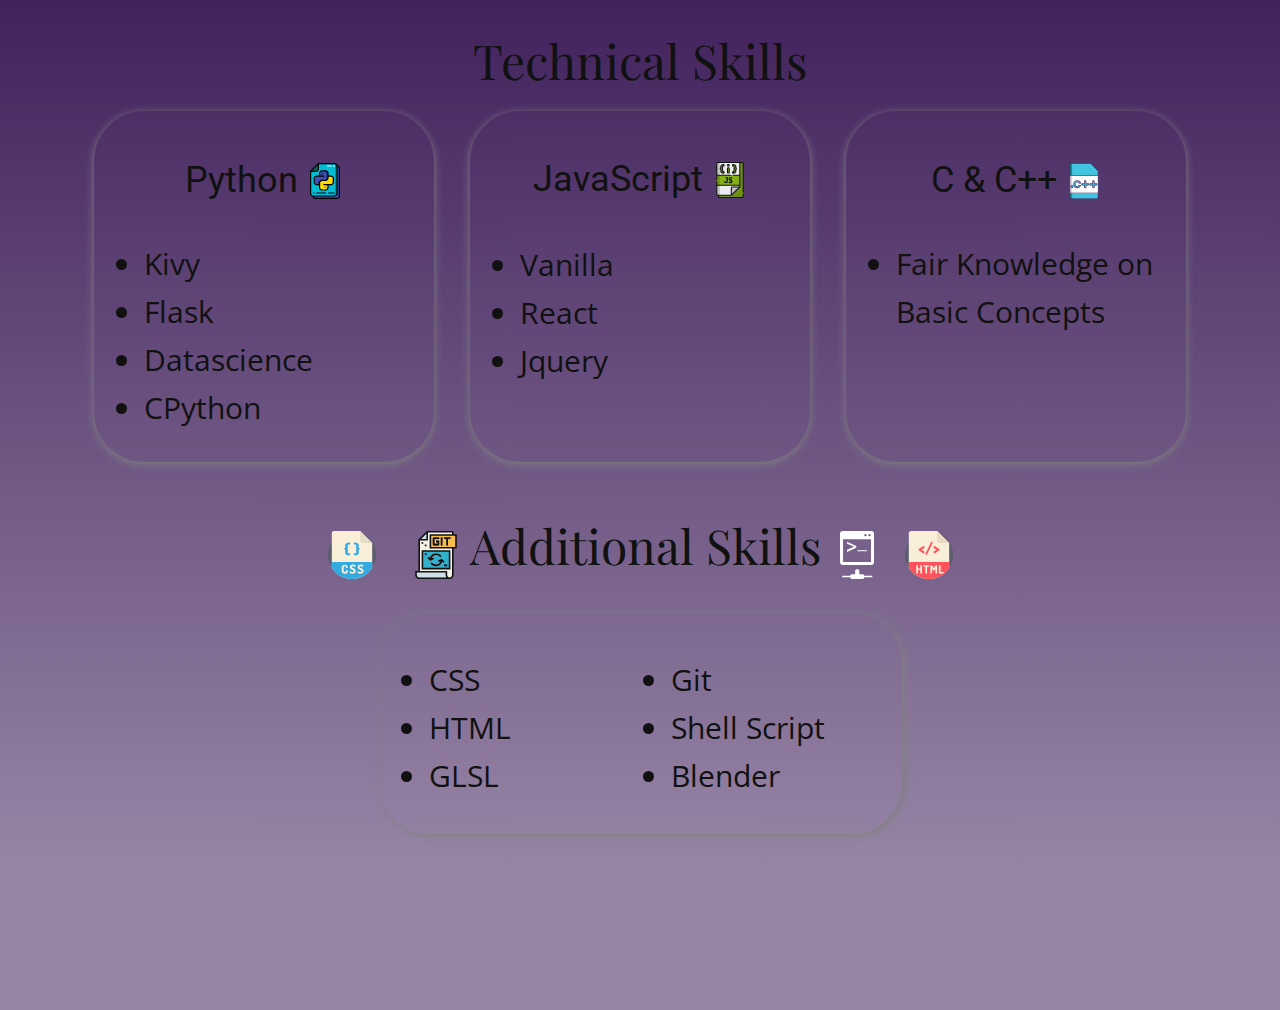
<file: details/skills/skills.html>
<!DOCTYPE html>
<html style="font-size: 16px;">
  <head>
    <meta name="viewport" content="width=device-width, initial-scale=1.0">
    <meta charset="utf-8">
    <meta name="keywords" content="Technical Skills, Python, JavaScript, C &amp; C++">
    <meta name="description" content="">
    <meta name="page_type" content="np-template-header-footer-from-plugin">
    <title>Home</title>
    <link rel="stylesheet" href="nicepage.css" media="screen">
<link rel="stylesheet" href="skills.css" media="screen">
    <script class="u-script" type="text/javascript" src="jquery.js" defer=""></script>
    <script class="u-script" type="text/javascript" src="nicepage.js" defer=""></script>
    <meta name="generator" content="Nicepage 3.25.0, nicepage.com">
    <link id="u-theme-google-font" rel="stylesheet" href="https://fonts.googleapis.com/css?family=Roboto:100,100i,300,300i,400,400i,500,500i,700,700i,900,900i|Open+Sans:300,300i,400,400i,600,600i,700,700i,800,800i">
    <link id="u-page-google-font" rel="stylesheet" href="https://fonts.googleapis.com/css?family=Playfair+Display:400,400i,500,500i,600,600i,700,700i,800,800i,900,900i">
    
    
    <script type="application/ld+json">{
		"@context": "http://schema.org",
		"@type": "Organization",
		"name": ""
}</script>
    <meta name="theme-color" content="#478ac9">
    <meta property="og:title" content="Home">
    <meta property="og:type" content="website">
  </head>
  <body class="u-body u-overlap u-overlap-transparent u-stick-footer"><header class="u-clearfix u-header" id="sec-2f7c"><div class="u-align-left u-clearfix u-sheet u-sheet-1">
        <h1 class="u-align-center u-custom-font u-font-playfair-display u-text u-text-1"> &nbsp;​​ Technical Skills&nbsp;​&nbsp; </h1>
        <div class="u-clearfix u-expanded-width-sm u-expanded-width-xs u-gutter-36 u-layout-wrap u-layout-wrap-1">
          <div class="u-gutter-0 u-layout" style="">
            <div class="u-layout-row" style="">
              <div class="u-container-style u-custom-color-2 u-layout-cell u-opacity u-opacity-0 u-radius-50 u-shape-round u-size-20 u-layout-cell-1">
                <div class="u-container-layout u-container-layout-1">
                  <h2 class="u-align-center u-text u-text-2">Python&nbsp;<span class="u-icon u-icon-1"><svg class="u-svg-content" viewBox="0 0 50 60" style="width: 1em; height: 1em;"><g id="Page-1" fill="none" fill-rule="evenodd"><g id="125---Python-Files" fill-rule="nonzero"><g id="Icons" transform="translate(1 1)"><path id="Shape" d="m44 4v46c0 2.209139-1.790861 4-4 4h-36c-2.209139 0-4-1.790861-4-4v-37h9c2.209139 0 4-1.790861 4-4v-9h27c2.209139 0 4 1.790861 4 4z" fill="#00bcd4"></path><path id="Shape" d="m40 0h-3c2.209139 0 4 1.790861 4 4v46c0 2.209139-1.790861 4-4 4h3c2.209139 0 4-1.790861 4-4v-46c0-2.209139-1.790861-4-4-4z" fill="#00838f"></path><path id="Shape" d="m48 8v46c0 2.209139-1.790861 4-4 4h-36c-2.209139 0-4-1.790861-4-4h36c2.209139 0 4-1.790861 4-4v-46c2.209139 0 4 1.790861 4 4z" fill="#3f51b5"></path><path id="Shape" d="m38 25v6c0 2.209139-1.790861 4-4 4h-5v5c0 2.209139-1.790861 4-4 4h-6c-2.209139 0-4-1.790861-4-4v-8c0-2.209139 1.790861-4 4-4h6c2.209139 0 4-1.790861 4-4v-3h5c2.209139 0 4 1.790861 4 4z" fill="#ffdc00"></path><path id="Shape" d="m26 40c0 2.209139-1.790861 4-4 4h3c2.209139 0 4-1.790861 4-4v-5h-3z" fill="#fec108"></path><path id="Shape" d="m34 21h-3c2.209139 0 4 1.790861 4 4v6c0 2.209139-1.790861 4-4 4h3c2.209139 0 4-1.790861 4-4v-6c0-2.209139-1.790861-4-4-4z" fill="#fec108"></path><path id="Shape" d="m29 16v8c0 2.209139-1.790861 4-4 4h-6c-2.209139 0-4 1.790861-4 4v3h-5c-2.209139 0-4-1.790861-4-4v-6c0-2.209139 1.790861-4 4-4h5v-5c0-2.209139 1.790861-4 4-4h6c2.209139 0 4 1.790861 4 4z" fill="#3f51b5"></path><path id="Shape" d="m25 12h-3c2.209139 0 4 1.790861 4 4v8c0 2.209139-1.790861 4-4 4h3c2.209139 0 4-1.790861 4-4v-8c0-2.209139-1.790861-4-4-4z" fill="#283593"></path><path id="Shape" d="m12 32v3h3v-3c0-2.209139 1.790861-4 4-4h-3c-2.209139 0-4 1.790861-4 4z" fill="#283593"></path><path id="Shape" d="m13 0v9c0 2.209139-1.790861 4-4 4h-9z" fill="#00695c"></path><g fill="#f5f5f5"><path id="Shape" d="m34 5h-6c-.5522847 0-1-.44771525-1-1s.4477153-1 1-1h6c.5522847 0 1 .44771525 1 1s-.4477153 1-1 1z"></path><path id="Shape" d="m40 5h-2c-.5522847 0-1-.44771525-1-1s.4477153-1 1-1h2c.5522847 0 1 .44771525 1 1s-.4477153 1-1 1z"></path>
</g>
</g><g id="Layer_2" fill="#000"><path id="Shape" d="m9 60h36c2.7600532-.0033061 4.9966939-2.2399468 5-5v-46c-.0042686-2.40788675-1.724146-4.47073086-4.092-4.908-.4372691-2.36785399-2.5001132-4.08773136-4.908-4.092h-27c-.2651948.00005664-.5195073.10545063-.707.293l-13 13c-.18754937.1874927-.29294336.4418052-.293.707v37c.00426864 2.4078868 1.72414601 4.4707309 4.092 4.908.43726914 2.367854 2.50011325 4.0877314 4.908 4.092zm39-51v46c0 1.6568542-1.3431458 3-3 3h-36c-1.26678543-.0052514-2.39374545-.8056491-2.816-2h34.816c2.7600532-.0033061 4.9966939-2.2399468 5-5v-44.816c1.1943509.42225455 1.9947486 1.54921457 2 2.816zm-35-5.586v6.586c0 1.6568542-1.3431458 3-3 3h-6.586zm-11 47.586v-36h8c2.7600532-.0033061 4.9966939-2.2399468 5-5v-8h26c1.6568542 0 3 1.34314575 3 3v46c0 1.6568542-1.3431458 3-3 3h-36c-1.65685425 0-3-1.3431458-3-3z"></path><path id="Shape" d="m6 51h1c.55228475 0 1-.4477153 1-1s-.44771525-1-1-1h-1c-.55228475 0-1 .4477153-1 1s.44771525 1 1 1z"></path><path id="Shape" d="m31 49c-.5522847 0-1 .4477153-1 1s.4477153 1 1 1h9c.5522847 0 1-.4477153 1-1s-.4477153-1-1-1z"></path><path id="Shape" d="m26 49h-15c-.5522847 0-1 .4477153-1 1s.4477153 1 1 1h15c.5522847 0 1-.4477153 1-1s-.4477153-1-1-1z"></path><path id="Shape" d="m11 37h4v4c.0033061 2.7600532 2.2399468 4.9966939 5 5h6c2.7600532-.0033061 4.9966939-2.2399468 5-5v-4h4c2.7600532-.0033061 4.9966939-2.2399468 5-5v-6c-.0033061-2.7600532-2.2399468-4.9966939-5-5h-4v-4c-.0033061-2.7600532-2.2399468-4.9966939-5-5h-6c-2.7600532.0033061-4.9966939 2.2399468-5 5v4h-4c-2.76005315.0033061-4.99669388 2.2399468-5 5v6c.00330612 2.7600532 2.23994685 4.9966939 5 5zm24-14c1.6568542 0 3 1.3431458 3 3v6c0 1.6568542-1.3431458 3-3 3h-12c-.5522847 0-1 .4477153-1 1s.4477153 1 1 1h6v4c0 1.6568542-1.3431458 3-3 3h-6c-1.6568542 0-3-1.3431458-3-3v-8c0-1.6568542 1.3431458-3 3-3h6c2.7600532-.0033061 4.9966939-2.2399468 5-5v-2zm-27 3c0-1.6568542 1.34314575-3 3-3h12c.5522847 0 1-.4477153 1-1s-.4477153-1-1-1h-6v-4c0-1.6568542 1.3431458-3 3-3h6c1.6568542 0 3 1.3431458 3 3v8c0 1.6568542-1.3431458 3-3 3h-6c-2.7600532.0033061-4.9966939 2.2399468-5 5v2h-4c-1.65685425 0-3-1.3431458-3-3z"></path><circle id="Oval" cx="21" cy="18" r="1"></circle><circle id="Oval" cx="25" cy="40" r="1"></circle>
</g>
</g>
</g></svg><img></span>
                  </h2>
                  <ul class="u-text u-text-3">
                    <li>Kivy</li>
                    <li>Flask</li>
                    <li>Datascience</li>
                    <li>CPython</li>
                  </ul>
                </div>
              </div>
              <div class="u-container-style u-custom-color-2 u-layout-cell u-opacity u-opacity-0 u-radius-50 u-shape-round u-size-20 u-layout-cell-2">
                <div class="u-container-layout u-valign-bottom-xs u-container-layout-2">
                  <ul class="u-text u-text-4">
                    <li>Vanilla</li>
                    <li>React</li>
                    <li>Jquery</li>
                  </ul>
                </div>
              </div>
              <div class="u-container-style u-custom-color-2 u-layout-cell u-opacity u-opacity-0 u-radius-50 u-shape-round u-size-20 u-layout-cell-3">
                <div class="u-container-layout u-container-layout-3">
                  <h2 class="u-align-center u-text u-text-5">C &amp; C++&nbsp;<span class="u-icon u-icon-2"><svg class="u-svg-content" viewBox="-50 0 505 506" style="width: 1em; height: 1em;"><path d="m400.867188 115.875v379.480469c0 5.519531-4.460938 10-10 10h-376.359376c-5.539062 0-10-4.480469-10-10v-478c0-5.519531 4.460938-10 10-10h279.378907c2.679687 0 5.261719 1.058593 7.140625 2.980469l96.980468 98.519531c1.839844 1.878906 2.859376 4.402343 2.859376 7.019531zm0 0" fill="#1c868e"></path><path d="m400.867188 115.875v379.480469c0 5.519531-4.460938 10-10 10h-345.9375c-5.523438 0-10-4.480469-10-10v-478c0-5.519531 4.476562-10 10-10h248.957031c2.679687 0 5.261719 1.058593 7.140625 2.980469l96.980468 98.519531c1.839844 1.878906 2.859376 4.402343 2.859376 7.019531zm0 0" fill="#40c4df"></path><path d="m4.5 179.808594h396.375v245.769531h-396.375zm0 0" fill="#fff"></path><path d="m4.507812 179.816406h30.421876v245.757813h-30.421876zm0 0" fill="#d8d6d7"></path><path d="m33.527344 315.964844c-9.210938 0-16.417969 7.210937-16.417969 16.414062 0 9.207032 7.207031 16.417969 16.417969 16.417969 8.863281 0 16.078125-7.363281 16.078125-16.417969 0-9.050781-7.214844-16.414062-16.078125-16.414062zm0 0" fill="#40c4df"></path><path d="m130.117188 315.050781c-4.222657 9.21875-12.328126 14.089844-23.449219 14.089844-16.957031 0-28.351563-12.492187-28.351563-31.085937 0-18.671876 11.394532-31.21875 28.351563-31.21875 11.132812 0 19.234375 4.910156 23.441406 14.199218l1.300781 2.878906h24.5l-2.5625-6.652343c-7.394531-19.191407-24.84375-30.644531-46.679687-30.644531-28.65625 0-50.265625 22.113281-50.265625 51.4375 0 29.175781 21.613281 51.175781 50.265625 51.175781 21.84375 0 39.292969-11.355469 46.675781-30.371094l2.585938-6.664063h-24.503907zm0 0" fill="#40c4df"></path><path d="m261.375 288.660156h-30.5v-30.5c0-6.058594-4.914062-10.96875-10.972656-10.96875s-10.972656 4.910156-10.972656 10.96875v30.5h-30.5c-6.058594 0-10.972657 4.914063-10.972657 10.972656 0 6.0625 4.914063 10.972657 10.972657 10.972657h30.5v30.5c0 6.058593 4.914062 10.972656 10.972656 10.972656s10.972656-4.914063 10.972656-10.972656v-30.5h30.5c6.058594 0 10.972656-4.910157 10.972656-10.972657 0-6.058593-4.914062-10.972656-10.972656-10.972656zm0 0" fill="#40c4df"></path><path d="m377.296875 288.660156h-30.5v-30.5c0-6.058594-4.910156-10.96875-10.972656-10.96875-6.058594 0-10.96875 4.910156-10.96875 10.96875v30.5h-30.5c-6.0625 0-10.972657 4.914063-10.972657 10.972656 0 6.0625 4.910157 10.972657 10.972657 10.972657h30.5v30.5c0 6.058593 4.910156 10.972656 10.96875 10.972656 6.0625 0 10.972656-4.914063 10.972656-10.972656v-30.5h30.5c6.0625 0 10.972656-4.910157 10.972656-10.972657 0-6.058593-4.910156-10.972656-10.972656-10.972656zm0 0" fill="#40c4df"></path><g fill="#491352"><path d="m400.855469 102.710938-96.980469-98.535157c-2.617188-2.652343-6.253906-4.175781-9.976562-4.175781h-279.398438c-7.71875 0-14 6.28125-14 14v478c0 7.71875 6.28125 14 14 14h376.375c7.71875 0 14-6.28125 14-14 0-16.128906 0-362.933594 0-379.46875 0-3.695312-1.425781-7.183594-4.019531-9.820312zm-3.980469 389.292968c0 3.304688-2.691406 6-6 6h-376.375c-3.308594 0-6-2.695312-6-6v-65.773437h388.375zm0-73.773437h-388.375v-237.769531h388.375zm0-245.769531h-388.375v-158.457032c0-3.308594 2.691406-6 6-6h279.398438c1.59375 0 3.15625.648438 4.277343 1.789063l96.976563 98.53125c1.113281 1.128906 1.722656 2.625 1.722656 4.210937zm0 0"></path><path d="m33.527344 352.796875c11.070312 0 20.078125-9.160156 20.078125-20.417969 0-11.257812-9.007813-20.414062-20.078125-20.414062-11.453125 0-20.417969 8.96875-20.417969 20.414062 0 11.449219 8.964844 20.417969 20.417969 20.417969zm0-32.832031c6.660156 0 12.078125 5.570312 12.078125 12.414062 0 6.847656-5.417969 12.417969-12.078125 12.417969-6.964844 0-12.417969-5.453125-12.417969-12.417969 0-6.960937 5.453125-12.414062 12.417969-12.414062zm0 0"></path><path d="m157.070312 320.304688 2.585938-6.664063c.480469-1.230469.316406-2.617187-.425781-3.707031-.746094-1.089844-1.980469-1.742188-3.300781-1.742188h-24.503907c-3.03125 0-3.722656 2.523438-4.945312 5.191406-8.617188 18.816407-44.164063 16.570313-44.164063-15.332031 0-32.125 35.613282-34.234375 44.144532-15.367187 1.214843 2.683594 1.890624 5.226562 4.945312 5.226562h24.5c2.804688 0 4.742188-2.820312 3.734375-5.4375l-2.566406-6.652344c-20.148438-52.3125-104.671875-41.304687-104.671875 22.230469 0 63.171875 84.511718 74.175781 104.667968 22.253907zm-6.988281-40.394532h-16.089843c-12.664063-28.03125-59.671876-21.753906-59.671876 18.140625 0 39.695313 46.839844 46.015625 59.675782 18.140625h16.09375c-18.019532 46.480469-89.683594 35.117188-89.683594-18.140625-.003906-53.523437 71.609375-65.054687 89.675781-18.140625zm0 0"></path><path d="m178.433594 314.605469h26.5v26.5c0 8.253906 6.714844 14.96875 14.96875 14.96875s14.96875-6.714844 14.96875-14.96875v-26.5h26.5c8.253906 0 14.972656-6.71875 14.972656-14.972657 0-8.253906-6.71875-14.96875-14.972656-14.96875h-26.5v-26.5c0-8.253906-6.714844-14.96875-14.96875-14.96875s-14.96875 6.714844-14.96875 14.96875v26.5h-26.5c-8.257813 0-14.972656 6.714844-14.972656 14.96875 0 8.253907 6.714843 14.972657 14.972656 14.972657zm0-21.945313h30.5c2.207031 0 4-1.789062 4-4v-30.5c0-3.84375 3.125-6.96875 6.96875-6.96875s6.96875 3.125 6.96875 6.96875v30.5c0 2.210938 1.792968 4 4 4h30.5c3.84375 0 6.972656 3.128906 6.972656 6.972656s-3.128906 6.96875-6.972656 6.96875h-30.5c-2.207032 0-4 1.792969-4 4v30.5c0 3.84375-3.125 6.96875-6.96875 6.96875s-6.96875-3.125-6.96875-6.96875v-30.5c0-2.207031-1.792969-4-4-4h-30.5c-3.84375 0-6.972656-3.125-6.972656-6.96875s3.128906-6.972656 6.972656-6.972656zm0 0"></path><path d="m294.355469 314.605469h26.5v26.5c0 8.253906 6.714843 14.96875 14.96875 14.96875 8.257812 0 14.972656-6.714844 14.972656-14.96875v-26.5h26.5c8.253906 0 14.972656-6.71875 14.972656-14.972657 0-8.253906-6.71875-14.96875-14.972656-14.96875h-26.5v-26.5c0-8.253906-6.714844-14.96875-14.972656-14.96875-8.253907 0-14.96875 6.714844-14.96875 14.96875v26.5h-26.5c-8.253907 0-14.96875 6.714844-14.96875 14.96875 0 8.253907 6.714843 14.972657 14.96875 14.972657zm0-21.945313h30.5c2.207031 0 4-1.789062 4-4v-30.5c0-3.84375 3.125-6.96875 6.96875-6.96875 3.847656 0 6.972656 3.125 6.972656 6.96875v30.5c0 2.210938 1.792969 4 4 4h30.5c3.84375 0 6.972656 3.128906 6.972656 6.972656s-3.128906 6.96875-6.972656 6.96875h-30.5c-2.207031 0-4 1.792969-4 4v30.5c0 3.84375-3.125 6.96875-6.972656 6.96875-3.84375 0-6.96875-3.125-6.96875-6.96875v-30.5c0-2.207031-1.792969-4-4-4h-30.5c-3.84375 0-6.96875-3.125-6.96875-6.96875s3.125-6.972656 6.96875-6.972656zm0 0"></path>
</g></svg><img></span>
                  </h2>
                  <ul class="u-text u-text-6">
                    <li>Fair Knowledge on Basic Concepts</li>
                  </ul>
                </div>
              </div>
            </div>
          </div>
        </div>
        <h2 class="u-align-center u-text u-text-7">JavaScript&nbsp;<span class="u-icon u-icon-3"><svg class="u-svg-content" viewBox="-60 0 512 512.00002" style="width: 1em; height: 1em;"><path d="m33.796875 489.210938v-466.417969c0-8.410157 6.816406-15.226563 15.226563-15.226563h319.964843c8.40625 0 15.226563 6.816406 15.226563 15.226563v466.417969c0 8.40625-6.816406 15.222656-15.226563 15.222656h-319.96875c-8.40625 0-15.222656-6.816406-15.222656-15.222656zm0 0" fill="#6e9213"></path><path d="m335.851562 21.832031v332.734375c0 .515625-.199218 1.007813-.574218 1.371094l-120.5625 116.585938c-.351563.34375-.828125.535156-1.320313.535156h-191.5625c-7.871093 0-14.261719-6.390625-14.261719-14.273438v-436.953125c0-7.882812 6.390626-14.261719 14.261719-14.261719h299.757813c7.882812 0 14.261718 6.378907 14.261718 14.261719zm0 0" fill="#bebebe"></path><path d="m335.851562 21.832031v332.734375c0 .535156-.238281 1.054688-.574218 1.371094l-120.5625 116.585938c-.34375.34375-.855469.535156-1.320313.535156h-149.105469c-7.875 0-14.265624-6.390625-14.265624-14.273438v-436.953125c0-7.882812 6.390624-14.261719 14.265624-14.261719h257.300782c7.882812 0 14.261718 6.378907 14.261718 14.261719zm0 0" fill="#ebebf0"></path><path d="m335.671875 355.375c-.09375.210938-.222656.402344-.394531.5625l-120.5625 116.585938c-.160156.160156-.351563.28125-.554688.371093v-103.398437c0-7.804688 6.320313-14.121094 14.121094-14.121094zm0 0" fill="#bebebe"></path><path d="m7.570312 188.179688h328.28125v141.503906h-328.28125zm0 0" fill="#84b017"></path><path d="m7.570312 188.179688h42.453126v141.503906h-42.453126zm0 0" fill="#6e9213"></path><g fill="#84b017"><path d="m67.144531 82.0625c0-3.304688-2.363281-14.328125-2.363281-19.523438 0-14.332031 17.792969-27.558593 34.484375-27.558593 10.867187 0 13.699219 5.667969 13.699219 10.707031 0 4.566406-2.359375 9.921875-7.398438 9.921875-4.726562 0-16.21875 1.730469-16.21875 10.234375 0 3.78125 2.359375 15.589844 2.359375 19.371094 0 4.722656-3.777343 9.605468-5.667969 10.234375 2.207032.628906 5.667969 5.195312 5.667969 10.078125 0 3.933594-2.359375 21.414062-2.359375 24.5625 0 6.773437 10.707032 8.347656 16.21875 8.347656 5.824219 0 7.398438 6.296875 7.398438 10.234375 0 7.089844-4.878906 10.394531-14.015625 10.394531-16.53125 0-34.171875-10.707031-34.171875-25.824218 0-5.511719 2.363281-21.261719 2.363281-24.722657 0-6.773437-9.445313-2.363281-9.445313-13.542969 0-11.023437 9.449219-6.457031 9.449219-12.914062zm0 0"></path><path d="m184.929688 46.160156c0 5.984375-5.667969 11.339844-12.753907 11.339844-7.246093 0-12.914062-5.355469-12.914062-11.339844s5.667969-11.179687 12.914062-11.179687c7.085938 0 12.753907 5.195312 12.753907 11.179687zm-.472657 42.203125v59.996094c0 3.777344-5.511719 7.558594-12.28125 7.558594-7.085937 0-12.125-3.78125-12.125-7.558594v-59.996094c0-4.410156 5.039063-7.402343 12.125-7.402343 6.769531 0 12.28125 2.992187 12.28125 7.402343zm0 0"></path><path d="m277.207031 108.519531c0 3.464844 2.359375 19.210938 2.359375 24.722657 0 15.117187-17.636718 25.824218-34.171875 25.824218-9.132812 0-14.011719-3.304687-14.011719-10.390625 0-3.9375 1.574219-10.238281 7.398438-10.238281 5.511719 0 16.21875-1.574219 16.21875-8.34375 0-3.152344-2.359375-20.628906-2.359375-24.566406 0-4.882813 3.464844-9.449219 5.667969-10.078125-1.890625-.628907-5.667969-5.511719-5.667969-10.234375 0-3.78125 2.359375-15.589844 2.359375-19.371094 0-8.5-11.496094-10.234375-16.21875-10.234375-5.039062 0-7.398438-5.355469-7.398438-9.921875 0-5.039062 2.832032-10.707031 13.699219-10.707031 16.691407 0 34.484375 13.226562 34.484375 27.558593 0 5.195313-2.363281 16.21875-2.363281 19.527344 0 6.453125 9.449219 1.886719 9.449219 12.910156 0 11.179688-9.445313 6.769532-9.445313 13.542969zm0 0"></path>
</g><path d="m138.808594 285.265625c-8.867188 0-9.421875-6.761719-9.753906-11.082031-.332032-4.101563-4.101563-5.210938-8.535157-5.210938-5.988281 0-8.757812 1.550782-8.757812 8.203125 0 14.742188 11.96875 23.167969 27.820312 23.167969 14.523438 0 26.605469-7.09375 26.605469-26.160156v-50.214844c0-3.546875-3.769531-5.320312-7.539062-5.320312h-19.398438c-7.074219 0-6.851562 15.074218 0 15.074218h9.644531v40.457032c0 7.539062-3.65625 11.085937-10.085937 11.085937zm0 0"></path><path d="m202.652344 285.265625c-10.308594 0-13.636719-8.199219-18.84375-8.199219-4.214844 0-7.539063 5.539063-7.539063 9.308594 0 16.550781 54.425781 25.261719 54.425781-10.195312 0-27.933594-35.140624-25.828126-35.140624-36.914063 0-3.433594 3.214843-6.648437 11.085937-6.648437 9.089844 0 11.195313 4.210937 15.1875 4.210937 4.875 0 6.871094-6.097656 6.871094-9.089844 0-8.644531-16.183594-9.753906-22.058594-9.753906-13.855469 0-28.375 6.316406-28.375 22.945313 0 25.9375 35.136719 23.609374 35.136719 37.023437 0 5.320313-5.652344 7.3125-10.75 7.3125zm0 0"></path><path d="m384.210938 431.613281c4.179687 0 7.570312-3.390625 7.570312-7.570312v-401.25c0-12.566407-10.222656-22.792969-22.789062-22.792969-177.660157 0 7.804687 0-347.160157 0-12.039062 0-21.832031 9.792969-21.832031 21.832031v225.730469c0 4.1875 3.390625 7.570312 7.570312 7.570312 4.179688 0 7.570313-3.382812 7.570313-7.570312v-51.808594h194.304687c4.183594 0 7.574219-3.390625 7.574219-7.570312 0-4.179688-3.390625-7.570313-7.574219-7.570313h-194.304687v-158.78125c0-3.695312 2.996094-6.691406 6.691406-6.691406h299.757813c3.695312 0 6.691406 2.996094 6.691406 6.691406v158.78125h-88.550781c-4.183594 0-7.570313 3.390625-7.570313 7.570313 0 4.179687 3.386719 7.570312 7.570313 7.570312h88.550781v126.359375h-313.140625v-44.269531c0-4.179688-3.390625-7.570312-7.570313-7.570312-4.179687 0-7.570312 3.390624-7.570312 7.570312v51.835938.003906.007812 129.09375c0 12.042969 9.792969 21.84375 21.832031 21.84375h4.390625v8.578125c0 12.566407 10.226563 22.792969 22.804688 22.792969h319.964844c12.566406 0 22.789062-10.226562 22.789062-22.792969v-34.882812c0-4.179688-3.390625-7.570313-7.570312-7.570313-4.179688 0-7.570313 3.390625-7.570313 7.570313v34.882812c0 4.21875-3.429687 7.652344-7.648437 7.652344h-319.964844c-4.230469 0-7.664063-3.433594-7.664063-7.652344v-8.578125h172.03125c2.472657 0 4.804688-.949218 6.578125-2.664062 6.621094-6.40625 119.242188-115.308594 120.5625-116.585938 1.835938-1.777344 2.886719-4.257812 2.886719-6.8125v-24.816406c0-.023438.003906-.042969.003906-.066406 0-.019532-.003906-.039063-.003906-.0625v-141.375c0-.019532.003906-.042969.003906-.0625 0-.019532-.003906-.042969-.003906-.0625v-166.289063c0-2.332031-.363281-4.582031-1.050781-6.691406h26.621094c4.21875 0 7.648437 3.433594 7.648437 7.652344v401.25c0 4.179687 3.390625 7.570312 7.570313 7.570312zm-162.480469 23.589844v-85.707031c0-3.613282 2.9375-6.550782 6.550781-6.550782h88.855469c-180.351563 174.410157 5.421875-5.242187-95.40625 92.257813zm106.550781-107.398437h-100c-11.960938 0-21.691406 9.730468-21.691406 21.691406v95.992187c-9.390625 0-176.195313 0-184.757813 0-3.695312 0-6.691406-3.007812-6.691406-6.703125v-121.53125h313.140625zm0 0"></path><path d="m219.976562 477.964844h-.003906c-.402344.390625-.429687.417968.003906 0zm0 0"></path><path d="m105.566406 63.179688c8.535156 0 14.972656-7.519532 14.972656-17.492188 0-8.433594-5.570312-18.277344-21.269531-18.277344-19.453125 0-42.058593 15.34375-42.058593 35.128906 0 4.785157 1.445312 12.28125 2.136718 17.351563-3.453125 1.53125-9.222656 4.988281-9.222656 15.085937 0 10.339844 6.039062 13.84375 9.316406 15.390626-.574218 6.027343-2.230468 17.675781-2.230468 22.875 0 34.40625 63.324218 46.710937 63.324218 15.429687 0-10.484375-6.15625-17.804687-14.96875-17.804687-3.8125 0-7.222656-.855469-8.601562-1.613282 1.296875-17.195312 4.753906-24.941406-.59375-33.980468 1.78125-3.082032 2.90625-6.6875 2.90625-10.0625 0-4.441407-2.359375-16.484376-2.359375-19.367188 0-.152344.019531-.214844.015625-.214844.484375-.96875 4.542968-2.449218 8.632812-2.449218zm-23.789062 2.664062c0 4.445312 2.359375 16.484375 2.359375 19.371094 0 1.113281-.976563 2.816406-1.625 3.535156-5.546875 2.921875-5.324219 10.953125.359375 13.574219.515625.605469 1.265625 1.984375 1.265625 3.203125 0 3.375-2.359375 20.746094-2.359375 24.566406 0 9.523438 9.0625 15.730469 23.164062 15.910156.394532 1.011719.796875 3.8125 0 4.394532-.355468.257812-1.835937 1.097656-5.992187 1.097656-12.554688 0-26.597657-7.804688-26.597657-18.253906 0-21.066407 8.761719-28.394532-6.964843-36.820313-.152344-.691406-.15625-1.921875-.042969-2.628906 15.730469-7.15625 7.007812-16.660157 7.007812-31.253907 0-9.527343 14.085938-19.988281 26.914063-19.988281 6.128906 0 6.128906 1.964844 6.128906 3.136719 0 1.015625-.257812 1.878906-.484375 2.355469-11.265625.210937-23.132812 5.800781-23.132812 17.800781zm0 0"></path><path d="m152.480469 88.363281v59.996094c0 8.484375 8.652343 15.128906 19.695312 15.128906 10.945313 0 19.851563-6.789062 19.851563-15.128906v-59.996094c0-19.777343-39.546875-20.171875-39.546875 0zm24.40625 58.746094c-2.515625 1.679687-7.078125 1.566406-9.265625.132813v-57.890626c2.230468-1.085937 6.867187-1.136718 9.265625.105469zm0 0"></path><path d="m172.175781 27.410156c-11.292969 0-20.484375 8.410156-20.484375 18.75 0 10.425782 9.191406 18.910156 20.484375 18.910156 11.015625 0 20.324219-8.660156 20.324219-18.910156 0-10.339844-9.117188-18.75-20.324219-18.75zm0 22.519532c-3.261719 0-5.34375-2.230469-5.34375-3.769532 0-1.507812 2.035157-3.609375 5.34375-3.609375 2.921875 0 5.183594 1.941407 5.183594 3.609375 0 1.535156-2.019531 3.769532-5.183594 3.769532zm0 0"></path><path d="m223.8125 148.671875c0 31.261719 63.324219 19.003906 63.324219-15.429687 0-5.21875-1.636719-16.671876-2.230469-22.875 3.28125-1.546876 9.316406-5.050782 9.316406-15.390626 0-10.097656-5.769531-13.554687-9.21875-15.085937.679688-5.019531 2.132813-12.582031 2.132813-17.351563 0-19.785156-22.605469-35.128906-42.054688-35.128906-15.703125 0-21.269531 9.847656-21.269531 18.277344 0 9.972656 6.433594 17.492188 14.96875 17.492188 4.089844 0 8.148438 1.484374 8.628906 2.445312 0 0 .019532.0625.019532.21875 0 2.832031-2.359376 14.886719-2.359376 19.371094 0 3.371094 1.125 6.976562 2.90625 10.058594-5.269531 8.910156-1.996093 15.558593-.589843 33.984374-1.378907.757813-4.792969 1.609376-8.605469 1.609376-8.8125 0-14.96875 7.320312-14.96875 17.804687zm15.59375-2.667969c14.09375-.179687 23.164062-6.382812 23.164062-15.914062 0-1.820313-.40625-5.539063-1.128906-11.957032-1.378906-12.277343-1.816406-13.644531.039063-15.808593 5.675781-2.617188 5.914062-10.648438.355469-13.574219-.648438-.71875-1.625-2.421875-1.625-3.539062 0-2.832032 2.359374-14.882813 2.359374-19.367188 0-12-11.867187-17.59375-23.132812-17.800781-.230469-.480469-.484375-1.34375-.484375-2.355469 0-1.171875 0-3.136719 6.128906-3.136719 12.828125 0 26.914063 10.460938 26.914063 19.988281 0 2.304688-.714844 6.894532-1.289063 10.582032-.664062 4.269531-1.070312 6.988281-1.070312 8.941406 0 6.898438 4.136719 9.351562 9.367187 11.726562.113282.710938.109375 1.941407-.042968 2.628907-15.675782 8.402343-6.960938 15.390625-6.960938 36.824219 0 10.445312-14.042969 18.253906-26.601562 18.253906-4.152344 0-5.636719-.839844-5.992188-1.097656-.800781-.585938-.394531-3.378907 0-4.394532zm0 0"></path></svg><img></span>
        </h2>
      </div></header>
    <section class="u-clearfix u-gradient u-section-1" id="sec-fabc">
      <div class="u-clearfix u-sheet u-sheet-1">
        <h1 class="u-align-center u-custom-font u-font-playfair-display u-text u-text-1"><span class="u-hidden-xs u-icon"><svg class="u-svg-content" viewBox="0 0 512 512" x="0px" y="0px"><path style="fill:#5C5E70;" d="M512,256c0,19.508-2.184,38.494-6.311,56.738c-6.416,28.348-17.533,54.909-32.496,78.817  c-0.637,1.024-1.285,2.048-1.943,3.072C425.681,465.251,346.3,512,256,512S86.319,465.251,40.751,394.627  c-19.822-30.699-33.249-65.912-38.4-103.769c-1.191-8.735-1.933-17.617-2.215-26.624C0.042,261.496,0,258.759,0,256  c0-24.9,3.553-48.964,10.177-71.722c2.654-9.101,5.799-17.993,9.415-26.645c5.862-14.106,12.967-27.564,21.159-40.26  C86.319,46.749,165.7,0,256,0s169.681,46.749,215.249,117.373c10.365,16.06,18.986,33.353,25.59,51.618  c3.124,8.673,5.81,17.565,8.004,26.645c2.111,8.714,3.772,17.607,4.953,26.645c1.16,8.746,1.86,17.638,2.111,26.645  C511.969,251.277,512,253.628,512,256z"></path><path style="fill:#F9EED7;" d="M471.249,127.76v266.867C425.681,465.251,346.3,512,256,512S86.319,465.251,40.751,394.627V22.8  c0-12.591,10.209-22.8,22.8-22.8h279.939L471.249,127.76z"></path><path style="fill:#E8DBC4;" d="M343.489,104.958V0l127.76,127.76H366.291C353.698,127.76,343.489,117.551,343.489,104.958z"></path><path style="fill:#34ABE0;" d="M471.249,330.961v63.666C425.681,465.251,346.3,512,256,512S86.319,465.251,40.751,394.627v-63.666  L471.249,330.961L471.249,330.961z"></path><g><path style="fill:#F9EED7;" d="M178.961,376.669c-7.536,0-11.898,4.231-11.898,13.22v35.034c0,8.99,4.362,13.221,12.031,13.221   c10.576,0,11.238-8.065,11.634-13.221c0.397-4.891,4.892-6.214,10.18-6.214c7.139,0,10.444,1.851,10.444,9.783   c0,17.584-14.279,27.631-33.184,27.631c-17.319,0-31.729-8.462-31.729-31.201v-35.034c0-22.739,14.41-31.201,31.729-31.201   c18.905,0,33.184,9.519,33.184,26.309c0,7.932-3.305,9.783-10.312,9.783c-5.552,0-10.048-1.454-10.312-6.214   C190.596,385.131,190.199,376.669,178.961,376.669z"></path><path style="fill:#F9EED7;" d="M274.673,429.42c0-15.997-41.909-13.221-41.909-44.157c0-19.831,17.318-27.367,33.845-27.367   c7.007,0,26.31,1.322,26.31,11.634c0,3.569-2.379,10.841-8.197,10.841c-4.759,0-7.271-5.024-18.112-5.024   c-9.386,0-13.22,3.834-13.22,7.933c0,13.22,41.909,10.709,41.909,44.025c0,19.038-13.881,29.349-33.052,29.349   c-17.318,0-31.861-8.462-31.861-17.186c0-4.495,3.966-11.105,8.99-11.105c6.213,0,10.179,9.783,22.476,9.783   C267.931,438.146,274.673,435.766,274.673,429.42z"></path><path style="fill:#F9EED7;" d="M358.355,429.42c0-15.997-41.909-13.221-41.909-44.157c0-19.831,17.318-27.367,33.845-27.367   c7.007,0,26.31,1.322,26.31,11.634c0,3.569-2.379,10.841-8.197,10.841c-4.759,0-7.271-5.024-18.112-5.024   c-9.386,0-13.22,3.834-13.22,7.933c0,13.22,41.909,10.709,41.909,44.025c0,19.038-13.881,29.349-33.052,29.349   c-17.318,0-31.861-8.462-31.861-17.186c0-4.495,3.966-11.105,8.99-11.105c6.213,0,10.179,9.783,22.476,9.783   C351.612,438.146,358.355,435.766,358.355,429.42z"></path>
</g><g><path style="fill:#34ABE0;" d="M184.925,174.698c0-3.704-2.646-16.05-2.646-21.871c0-16.05,19.93-30.865,38.626-30.865   c12.169,0,15.345,6.35,15.345,11.993c0,5.115-2.646,11.111-8.29,11.111c-5.29,0-18.167,1.94-18.167,11.465   c0,4.233,2.646,17.46,2.646,21.693c0,5.291-4.234,10.758-6.35,11.465c2.469,0.705,6.35,5.82,6.35,11.288   c0,4.409-2.646,23.987-2.646,27.514c0,7.584,11.993,9.348,18.167,9.348c6.525,0,8.29,7.054,8.29,11.464   c0,7.937-5.468,11.641-15.697,11.641c-18.519,0-38.273-11.993-38.273-28.925c0-6.173,2.646-23.81,2.646-27.69   c0-7.584-10.583-2.646-10.583-15.168C174.342,176.814,184.925,181.929,184.925,174.698z"></path><path style="fill:#34ABE0;" d="M327.076,204.328c0,3.88,2.645,21.518,2.645,27.69c0,16.932-19.753,28.925-38.272,28.925   c-10.23,0-15.696-3.704-15.696-11.641c0-4.409,1.764-11.464,8.29-11.464c6.172,0,18.167-1.764,18.167-9.348   c0-3.527-2.646-23.105-2.646-27.514c0-5.467,3.881-10.582,6.349-11.288c-2.116-0.705-6.349-6.173-6.349-11.465   c0-4.233,2.646-17.46,2.646-21.693c0-9.524-12.875-11.465-18.167-11.465c-5.643,0-8.29-5.997-8.29-11.111   c0-5.643,3.174-11.993,15.345-11.993c18.695,0,38.625,14.816,38.625,30.865c0,5.82-2.645,18.167-2.645,21.871   c0,7.231,10.582,2.116,10.582,14.462C337.658,201.682,327.076,196.744,327.076,204.328z"></path>
</g></svg><img></span> &nbsp; <span class="u-hidden-md u-hidden-sm u-hidden-xs u-icon"><svg class="u-svg-content" viewBox="-32 0 480 480.00002"><path d="m344 472c-17.671875 0-32-14.328125-32-32v-32h-272v-320h80v-80h256v432c0 17.671875-14.328125 32-32 32zm0 0" fill="#f4f4e6"></path><path d="m120 88h-80l80-80zm0 0" fill="#cfdfe8"></path><path d="m152 40h256v128h-256zm0 0" fill="#f9bb4b"></path><path d="m40 472c-17.671875 0-32-14.328125-32-32v-32h304v32c0 17.671875 14.328125 32 32 32zm0 0" fill="#cfdfe8"></path><path d="m64 112h16v16h-16zm0 0" fill="#eb8cb3"></path><path d="m96 136h16v16h-16zm0 0" fill="#eb8cb3"></path><g fill="#394d5c"><path d="m232 144h-48c-4.417969 0-8-3.582031-8-8v-64c0-4.417969 3.582031-8 8-8h56v16h-48v48h32v-16h-16v-16h24c4.417969 0 8 3.582031 8 8v32c0 4.417969-3.582031 8-8 8zm0 0"></path><path d="m256 64h16v80h-16zm0 0"></path><path d="m288 64h64v16h-64zm0 0"></path><path d="m312 72h16v72h-16zm0 0"></path>
</g><path d="m72 200h272v176h-272zm0 0" fill="#32b1cc"></path><path d="m160 288h-16c.039062-35.328125 28.671875-63.960938 64-64 21.980469-1.328125 42.960938 9.335938 54.847656 27.871094l-13.695312 8.257812c-9.089844-13.632812-24.808594-21.324218-41.152344-20.128906-26.5.027344-47.972656 21.5-48 48zm0 0" fill="#e33e5c"></path><path d="m208 352c-21.503906.011719-41.742188-10.160156-54.558594-27.425781l13.117188-9.148438c9.78125 13.027344 25.152344 20.65625 41.441406 20.574219 26.5-.027344 47.972656-21.5 48-48h16c-.039062 35.328125-28.671875 63.960938-64 64zm0 0" fill="#e33e5c"></path><path d="m282.34375 317.65625-19.917969-19.921875-26.851562 13.425781-7.148438-14.320312 37.148438-18.574219 28.082031 28.078125zm0 0" fill="#e33e5c"></path><path d="m150.425781 297.734375-28.082031-28.078125 11.3125-11.3125 19.917969 19.921875 26.851562-13.425781 7.148438 14.320312zm0 0" fill="#e33e5c"></path><path d="m96 224h16v16h-16zm0 0" fill="#195c85"></path><path d="m288 336h32v16h-32zm0 0" fill="#195c85"></path><path d="m32 400h-32v40c.0273438 22.082031 17.917969 39.972656 40 40h304c22.082031-.027344 39.972656-17.917969 40-40v-264h32v-144h-32v-24c0-4.417969-3.582031-8-8-8h-256c-2.125-.00390625-4.167969.84375-5.664062 2.351562l-80 80c-1.5 1.496094-2.339844 3.53125-2.335938 5.648438zm-16 40v-24h288v24c.03125 8.683594 2.914062 17.117188 8.207031 24h-272.207031c-13.253906 0-24-10.746094-24-24zm384-280h-240v-112h240zm-32-128h-224v144h224v264c0 13.253906-10.746094 24-24 24s-24-10.746094-24-24v-32c0-4.417969-3.582031-8-8-8h-264v-304h72c4.417969 0 8-3.582031 8-8v-72h240zm-308.6875 48 52.6875-52.6875v52.6875zm0 0"></path><path d="m64 112h16v16h-16zm0 0"></path><path d="m96 136h16v16h-16zm0 0"></path><path d="m184 144h48c4.417969 0 8-3.582031 8-8v-32c0-4.417969-3.582031-8-8-8h-24v16h16v16h-32v-48h48v-16h-56c-4.417969 0-8 3.582031-8 8v64c0 4.417969 3.582031 8 8 8zm0 0"></path><path d="m256 64h16v80h-16zm0 0"></path><path d="m312 144h16v-64h24v-16h-64v16h24zm0 0"></path><path d="m64 384h288v-192h-288zm16-176h256v160h-256zm0 0"></path><path d="m293.65625 306.34375-28.082031-28.078125-37.148438 18.535156 7.148438 14.320313 18.328125-9.167969c-6.15625 20.199219-24.78125 34.015625-45.902344 34.046875-16.289062.082031-31.660156-7.546875-41.441406-20.574219l-13.117188 9.148438c12.816406 17.265625 33.054688 27.4375 54.558594 27.425781 28.78125-.054688 53.996094-19.292969 61.648438-47.039062l12.695312 12.695312zm0 0"></path><path d="m180.425781 264.800781-18.328125 9.167969c6.1875-20.171875 24.804688-33.949219 45.902344-33.96875 16.34375-1.195312 32.0625 6.496094 41.152344 20.128906l13.695312-8.257812c-11.886718-18.535156-32.867187-29.199219-54.847656-27.871094-28.78125.054688-53.996094 19.292969-61.648438 47.039062l-12.695312-12.695312-11.3125 11.3125 28.082031 28.078125 37.148438-18.535156zm0 0"></path><path d="m96 224h16v16h-16zm0 0"></path><path d="m288 336h32v16h-32zm0 0"></path></svg><img></span> Additional&nbsp;Skills&nbsp;<span class="u-hidden-md u-hidden-sm u-hidden-xs u-icon u-icon-3"><svg class="u-svg-content" viewBox="0 0 438.033 438.033" x="0px" y="0px" style="width: 1em; height: 1em;"><g><path d="M349.824,0H88.212c-13.4,0-24.307,10.898-24.307,24.301v261.314c0,13.396,10.907,24.308,24.307,24.308h261.612   c13.4,0,24.304-10.911,24.304-24.308V24.301C374.128,10.898,363.22,0,349.824,0z M333.342,27.664   c5.744,0,10.412,4.667,10.412,10.421c0,5.754-4.668,10.416-10.412,10.416c-5.762,0-10.426-4.668-10.426-10.416   C322.916,32.33,327.58,27.664,333.342,27.664z M296.007,27.664c5.749,0,10.412,4.667,10.412,10.421   c0,5.754-4.663,10.416-10.412,10.416c-5.747,0-10.421-4.668-10.421-10.416C285.586,32.33,290.26,27.664,296.007,27.664z    M346.354,282.146H91.681V74.367H346.35v207.78H346.354z M212.164,152.08l-83.865,38.438v-18.525l64.831-27.776v-0.353   l-64.831-27.781V97.565l83.865,38.433V152.08z M309.729,184.187H222.37v-8.736h87.364v8.736H309.729z M285.764,408.936h72.777   v13.283H285.89v0.635c0,8.391-6.799,15.18-15.18,15.18h-98.582c-8.381,0-15.186-6.797-15.186-15.18v-0.635H84.297v-13.283h72.775   c0.65-7.789,7.104-13.918,15.056-13.918h30.251v-30.369c0-8.389,6.798-15.185,15.184-15.185h7.59c8.386,0,15.18,6.796,15.18,15.185   v30.364h30.369C278.658,395.013,285.104,401.146,285.764,408.936z"></path>
</g></svg><img></span> &nbsp;<span class="u-hidden-xs u-icon u-icon-4"><svg class="u-svg-content" viewBox="0 0 512 512" x="0px" y="0px" style="width: 1em; height: 1em;"><path style="fill:#5C5E70;" d="M512,256c0,19.508-2.184,38.494-6.311,56.738c-6.416,28.348-17.533,54.909-32.496,78.817  c-0.637,1.024-1.285,2.048-1.943,3.072C425.681,465.251,346.3,512,256,512S86.319,465.251,40.751,394.627  c-19.822-30.699-33.249-65.912-38.4-103.769c-1.191-8.735-1.933-17.617-2.215-26.624C0.042,261.496,0,258.759,0,256  c0-24.9,3.553-48.964,10.177-71.722c2.654-9.101,5.799-17.993,9.415-26.645c5.862-14.106,12.967-27.564,21.159-40.26  C86.319,46.749,165.7,0,256,0s169.681,46.749,215.249,117.373c10.365,16.06,18.986,33.353,25.59,51.618  c3.124,8.673,5.81,17.565,8.004,26.645c2.111,8.714,3.772,17.607,4.953,26.645c1.16,8.746,1.86,17.638,2.111,26.645  C511.969,251.277,512,253.628,512,256z"></path><path style="fill:#F9EED7;" d="M471.249,127.76v266.867C425.681,465.251,346.3,512,256,512S86.319,465.251,40.751,394.627V22.8  c0-12.591,10.209-22.8,22.8-22.8h279.939L471.249,127.76z"></path><path style="fill:#E8DBC4;" d="M343.489,104.958V0l127.76,127.76H366.291C353.698,127.76,343.489,117.551,343.489,104.958z"></path><g><path style="fill:#FF525D;" d="M471.249,330.961v63.666C425.681,465.251,346.3,512,256,512S86.319,465.251,40.751,394.627v-63.666   L471.249,330.961L471.249,330.961z"></path><path style="fill:#FF525D;" d="M150.505,189.965l43.046-27.963c0.847-0.678,2.033-0.848,3.219-0.848   c5.084,0,11.524,5.424,11.524,12.372c0,2.881-1.186,5.422-3.051,6.609l-29.827,19.319l29.827,19.32   c1.864,1.186,3.051,3.728,3.051,6.609c0,6.949-6.44,12.371-11.524,12.371c-1.186,0-2.373-0.169-3.219-0.847l-43.046-27.963   c-3.897-2.542-5.253-6.609-5.253-9.491C145.251,196.574,146.608,192.507,150.505,189.965z"></path><path style="fill:#FF525D;" d="M294.722,124.55c0,1.018-0.169,2.203-0.678,3.219L234.39,249.955   c-1.186,2.542-4.406,4.236-7.626,4.236c-5.762,0-9.489-4.745-9.489-8.982c0-1.016,0.339-2.203,0.847-3.219l59.483-122.185   c1.355-2.882,4.067-4.237,7.118-4.237C289.469,115.568,294.722,119.127,294.722,124.55z"></path><path style="fill:#FF525D;" d="M361.495,208.944l-43.044,27.963c-0.848,0.678-2.034,0.847-3.219,0.847   c-5.084,0-11.524-5.422-11.524-12.371c0-2.881,1.185-5.422,3.049-6.609l29.827-19.32l-29.827-19.319   c-1.864-1.186-3.049-3.728-3.049-6.609c0-6.949,6.44-12.372,11.524-12.372c1.185,0,2.372,0.17,3.219,0.848l43.044,27.963   c3.897,2.542,5.253,6.609,5.253,9.489C366.749,202.335,365.392,206.402,361.495,208.944z"></path>
</g><g><path style="fill:#F9EED7;" d="M162.671,414.688h-23.71v32.288c0,3.813-4.647,5.72-9.294,5.72s-9.294-1.906-9.294-5.72v-75.778   c0-3.932,4.647-5.6,9.294-5.6c4.648,0,9.294,1.668,9.294,5.6v29.191h23.71v-29.191c0-3.932,4.647-5.6,9.294-5.6   s9.294,1.668,9.294,5.6v75.778c0,3.813-4.647,5.72-9.294,5.72s-9.294-1.906-9.294-5.72V414.688z"></path><path style="fill:#F9EED7;" d="M251.675,365.598c3.932,0,5.6,4.289,5.6,8.221c0,4.528-2.025,8.46-5.6,8.46h-16.443v64.697   c0,3.813-4.647,5.72-9.294,5.72c-4.646,0-9.293-1.906-9.293-5.72v-64.697h-16.443c-3.575,0-5.6-3.932-5.6-8.46   c0-3.932,1.669-8.221,5.6-8.221H251.675z"></path><path style="fill:#F9EED7;" d="M312.559,421.836c-1.549,2.622-3.932,3.455-6.196,3.455c-2.145,0-4.408-0.715-5.838-3.455   l-11.319-20.732v45.872c0,3.813-4.647,5.72-9.294,5.72s-9.294-1.906-9.294-5.72v-72.084c0-6.792,4.647-9.293,9.294-9.293   c6.673,0,9.532,0.715,14.418,9.293l12.272,21.447l12.271-21.447c4.886-8.579,7.745-9.293,14.418-9.293   c4.767,0,9.294,2.503,9.294,9.293v72.084c0,3.813-4.647,5.72-9.294,5.72s-9.294-1.906-9.294-5.72v-44.681L312.559,421.836z"></path><path style="fill:#F9EED7;" d="M369.511,452.696c-4.051,0-8.102-1.906-8.102-5.72v-75.778c0-3.932,4.647-5.6,9.294-5.6   s9.294,1.668,9.294,5.6v65.294h27.165c3.575,0,5.362,4.051,5.362,8.102s-1.788,8.102-5.362,8.102H369.511z"></path>
</g></svg><img></span>
        </h1>
        <div class="u-clearfix u-expanded-width-sm u-expanded-width-xs u-gutter-18 u-layout-wrap u-layout-wrap-1">
          <div class="u-gutter-0 u-layout">
            <div class="u-layout-row">
              <div class="u-container-style u-custom-color-2 u-layout-cell u-opacity u-opacity-0 u-radius-50 u-shape-round u-size-60 u-layout-cell-1">
                <div class="u-container-layout u-valign-top-md u-container-layout-1">
                  <ul class="u-text u-text-2">
                    <li style="">CSS</li>
                    <li>HTML</li>
                    <li>GLSL</li>
                  </ul>
                  <ul class="u-text u-text-3">
                    <li> Git</li>
                    <li>Shell Script</li>
                    <li>Blender</li>
                  </ul>
                </div>
              </div>
            </div>
          </div>
        </div>
      </div>
    </section>
    
    
    <footer class="u-align-center u-clearfix u-custom-color-4 u-footer u-footer" id="sec-2531"><div class="u-align-left u-clearfix u-sheet u-sheet-1"></div></footer>
    <section class="u-backlink u-clearfix u-grey-80 u-custom-color-4 u-footer u-footer">
    </section>
  </body>
</html>
</file>
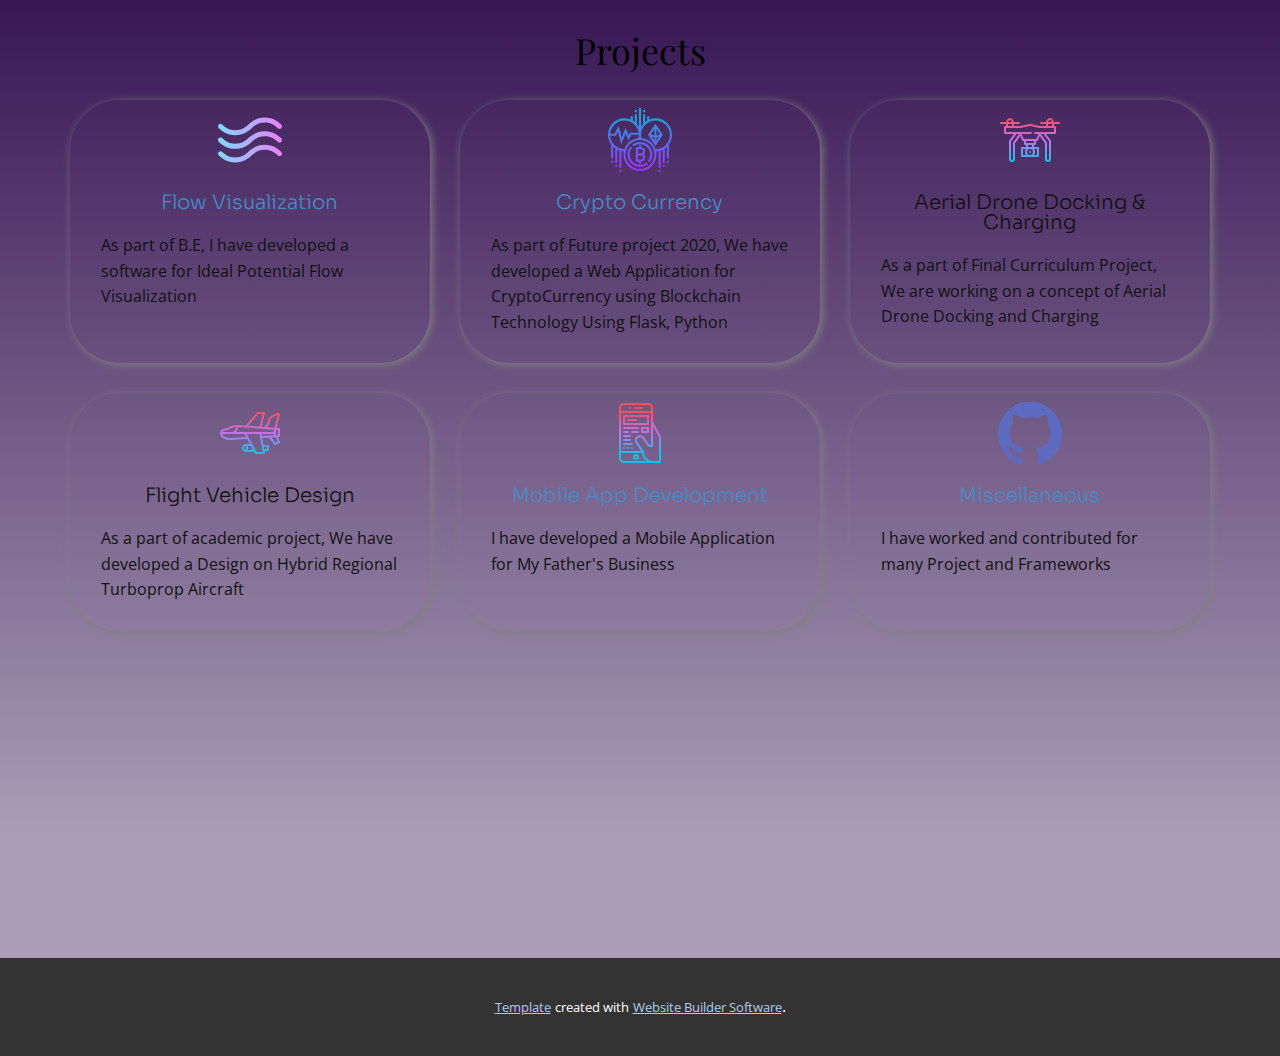
<file: windows/details/projects/projects.html>
<!DOCTYPE html>
<html style="font-size: 16px;">
  <head>
    <meta name="viewport" content="width=device-width, initial-scale=1.0">
    <meta charset="utf-8">
    <meta name="keywords" content="We work in dedicated project teams, UX design">
    <meta name="description" content="">
    <meta name="page_type" content="np-template-header-footer-from-plugin">
    <title>projects</title>
    <link rel="stylesheet" href="nicepage.css" media="screen">
<link rel="stylesheet" href="projects.css" media="screen">
    <script class="u-script" type="text/javascript" src="jquery.js" defer=""></script>
    <script class="u-script" type="text/javascript" src="nicepage.js" defer=""></script>
    <meta name="generator" content="Nicepage 3.25.0, nicepage.com">
    <link id="u-theme-google-font" rel="stylesheet" href="https://fonts.googleapis.com/css?family=Roboto:100,100i,300,300i,400,400i,500,500i,700,700i,900,900i|Open+Sans:300,300i,400,400i,600,600i,700,700i,800,800i">
    <link id="u-page-google-font" rel="stylesheet" href="https://fonts.googleapis.com/css?family=Playfair+Display:400,400i,500,500i,600,600i,700,700i,800,800i,900,900i|Sora:100,200,300,400,500,600,700,800">
    
    
    <script type="application/ld+json">{
		"@context": "http://schema.org",
		"@type": "Organization",
		"name": ""
}</script>
    <meta name="theme-color" content="#478ac9">
    <meta property="og:title" content="projects">
    <meta property="og:type" content="website">
  </head>
  <body class="u-body u-overlap u-overlap-contrast"><header class="u-clearfix u-header u-header" id="sec-f760"><div class="u-clearfix u-sheet u-valign-middle u-sheet-1">
        <h1 class="u-align-center u-custom-font u-font-playfair-display u-text u-text-black u-text-1">Projects</h1>
      </div></header>
    <section class="u-align-center u-clearfix u-gradient u-section-1" id="carousel_a858">
      <div class="u-clearfix u-sheet u-sheet-1">
        <div class="u-expanded-width u-layout-grid u-list u-list-1">
          <div class="u-repeater u-repeater-1">
            <div class="u-align-left u-container-style u-list-item u-opacity u-opacity-0 u-radius-50 u-repeater-item u-shape-round u-video-cover u-white u-list-item-1">
              <div class="u-container-layout u-similar-container u-container-layout-1"><span class="u-align-center u-icon u-icon-circle u-icon-1"><svg class="u-svg-link" preserveAspectRatio="xMidYMin slice" viewBox="0 0 512 512" style=""><use xmlns:xlink="http://www.w3.org/1999/xlink" xlink:href="#svg-3c04"></use></svg><svg class="u-svg-content" viewBox="0 0 512 512" x="0px" y="0px" id="svg-3c04" style="enable-background:new 0 0 512 512;"><linearGradient id="SVGID_1_" gradientUnits="userSpaceOnUse" x1="0" y1="258" x2="512" y2="258" gradientTransform="matrix(1 0 0 -1 0 514)"><stop offset="0" style="stop-color:#80D8FF"></stop><stop offset="1" style="stop-color:#EA80FC"></stop>
</linearGradient><path style="fill:url(#SVGID_1_);" d="M137.996,217.213c-66.402,0-100.73-29.446-131.017-55.426  c-8.384-7.191-9.351-19.818-2.159-28.202c7.191-8.385,19.818-9.351,28.202-2.159c28.642,24.569,53.378,45.787,104.974,45.787  c51.598,0,76.336-21.219,104.98-45.787C273.265,105.446,307.595,76,373.998,76c66.401,0,100.731,29.444,131.02,55.424  c8.384,7.19,9.353,19.818,2.161,28.202c-7.191,8.385-19.816,9.354-28.201,2.161C450.333,137.218,425.595,116,373.998,116  c-51.599,0-76.336,21.219-104.98,45.787C238.729,187.767,204.399,217.213,137.996,217.213z M269.018,271.181  c28.644-24.568,53.382-45.787,104.98-45.787c51.599,0,76.337,21.219,104.98,45.787c8.385,7.191,21.011,6.225,28.202-2.159  c7.191-8.385,6.225-21.011-2.16-28.202c-30.289-25.979-64.619-55.426-131.022-55.426S273.265,214.84,242.976,240.82  c-28.644,24.568-53.382,45.787-104.98,45.787c-51.597,0-76.332-21.218-104.974-45.787c-8.384-7.191-21.01-6.226-28.202,2.159  c-7.192,8.384-6.225,21.011,2.159,28.202c30.288,25.979,64.616,55.426,131.017,55.426  C204.399,326.606,238.729,297.16,269.018,271.181z M269.018,380.574c28.644-24.568,53.382-45.787,104.98-45.787  c51.599,0,76.337,21.219,104.98,45.787c8.385,7.191,21.011,6.225,28.202-2.159c7.191-8.385,6.225-21.011-2.16-28.202  c-30.289-25.979-64.619-55.426-131.022-55.426s-100.733,29.446-131.022,55.426C214.332,374.781,189.594,396,137.996,396  c-51.594,0-76.331-21.218-104.973-45.785l-0.002-0.002c-8.384-7.189-21.009-6.223-28.201,2.16  c-7.191,8.384-6.224,21.011,2.16,28.202C37.268,406.555,71.597,436,137.996,436C204.399,436,238.729,406.554,269.018,380.574z"></path></svg></span>
                <h4 class="u-align-center u-custom-font u-text u-text-default u-text-1">
                  <a class="u-active-none u-border-none u-btn u-button-link u-button-style u-hover-none u-none u-text-palette-1-base u-btn-1" href="https://github.com/VICTORVICKIE/Aerodynamics" target="_blank">Flow Visualization</a>
                </h4>
                <p class="u-text u-text-2"> As part of B.E, I have developed a software for Ideal Potential Flow Visualization</p>
              </div>
            </div>
            <div class="u-align-left u-container-style u-list-item u-opacity u-opacity-0 u-radius-50 u-repeater-item u-shape-round u-video-cover u-white u-list-item-2">
              <div class="u-container-layout u-similar-container u-container-layout-2"><span class="u-align-center u-icon u-icon-circle u-icon-2"><svg class="u-svg-link" preserveAspectRatio="xMidYMin slice" viewBox="0 0 496 496" style=""><use xmlns:xlink="http://www.w3.org/1999/xlink" xlink:href="#svg-86f3"></use></svg><svg class="u-svg-content" viewBox="0 0 496 496" id="svg-86f3"><linearGradient id="a" gradientUnits="userSpaceOnUse" x1="248" x2="248" y1="496" y2="0"><stop offset="0" stop-color="#9f2fff"></stop><stop offset="1" stop-color="#0bb1d3"></stop>
</linearGradient><path d="m240 288v16h-24v112h24v16h16v-16c17.648438 0 32-14.351562 32-32 0-9.542969-4.199219-18.136719-10.855469-24 6.65625-5.863281 10.855469-14.457031 10.855469-24 0-17.648438-14.351562-32-32-32v-16zm16 112h-24v-32h24c8.824219 0 16 7.175781 16 16s-7.175781 16-16 16zm16-64c0 8.824219-7.175781 16-16 16h-24v-32h24c8.824219 0 16 7.175781 16 16zm96-256c-16.976562 0-33.160156 3.390625-48 9.425781v-25.425781h-16v33.320312c-5.609375 3.253907-10.96875 6.878907-16 10.917969v-60.238281h-16v75.625c-6.089844 6.917969-11.503906 14.429688-16 22.550781v-146.175781h-16v146.167969c-4.496094-8.121094-9.910156-15.632813-16-22.550781v-75.617188h-16v60.238281c-5.03125-4.039062-10.390625-7.664062-16-10.917969v-33.320312h-16v25.425781c-14.839844-6.035156-31.023438-9.425781-48-9.425781-70.574219 0-128 57.425781-128 128 0 27.726562 8.960938 53.351562 24 74.335938v109.664062h16v-91.289062c4.992188 4.738281 10.296875 9.144531 16 13.042968v110.246094h16v-101.078125c5.160156 2.527344 10.480469 4.765625 16 6.589844v134.488281h16v-130.335938c5.984375 1.144532 12.136719 1.777344 18.375 2.046876-1.519531 7.875-2.375 15.976562-2.375 24.289062 0 70.574219 57.425781 128 128 128s128-57.425781 128-128c0-8.3125-.855469-16.414062-2.375-24.289062 6.246094-.269532 12.390625-.910157 18.375-2.046876v130.335938h16v-134.488281c5.519531-1.824219 10.839844-4.0625 16-6.582031v101.070312h16v-110.257812c5.703125-3.894532 11.007812-8.292969 16-13.039063v91.296875h16v-109.664062c15.039062-20.984376 24-46.609376 24-74.335938 0-70.574219-57.425781-128-128-128zm-240 16c56.3125 0 102.921875 41.816406 110.71875 96h-67.664062l-10.496094 21-24.816406-57.894531-29.980469 74.957031-23.242188-92.984375-31.464843 62.921875h-34.648438c4.128906-58.023438 52.539062-104 111.59375-104zm-111.59375 120h44.546875l16.535156-33.078125 24.757813 99.015625 34.019531-85.042969 23.183594 54.105469 21.496093-43h59.054688c0 8.289062-.960938 16.519531-2.753906 24.542969-51.839844 4.34375-94.941406 39.65625-110.726563 87.386719-58.382812-.777344-106.015625-46.402344-110.113281-103.929688zm231.59375 256c-61.761719 0-112-50.238281-112-112s50.238281-112 112-112 112 50.238281 112 112-50.238281 112-112 112zm121.480469-152.070312c-15.785157-47.722657-58.886719-83.042969-110.726563-87.378907-1.792968-8.023437-2.753906-16.246093-2.753906-24.550781 0-61.761719 50.238281-112 112-112s112 50.238281 112 112c0 61.257812-49.449219 111.121094-110.519531 111.929688zm-25.480469 40.070312c0 22.40625-7.894531 44.214844-22.246094 61.425781l-12.28125-10.25c11.941406-14.335937 18.527344-32.511719 18.527344-51.175781 0-44.113281-35.886719-80-80-80-18.664062 0-36.832031 6.585938-51.167969 18.527344l-10.246093-12.289063c17.207031-14.34375 39.015624-22.238281 61.414062-22.238281 52.9375 0 96 43.0625 96 96zm-44.832031 61.472656 10.246093 12.289063c-17.207031 14.34375-39.015624 22.238281-61.414062 22.238281-52.9375 0-96-43.0625-96-96 0-22.40625 7.894531-44.214844 22.246094-61.425781l12.28125 10.25c-11.941406 14.335937-18.527344 32.511719-18.527344 51.175781 0 44.113281 35.886719 80 80 80 18.664062 0 36.832031-6.585938 51.167969-18.527344zm11.214843-213.472656 57.617188 86.425781 57.617188-86.425781-57.617188-86.425781zm49.617188 4.894531-27.527344-9.175781 27.527344-41.292969zm0 16.875v23.804688l-20.40625-30.613281zm16 0 20.40625-6.800781-20.40625 30.605469zm0-16.875v-50.480469l27.527344 41.296876zm-352 195.105469h16v16h-16zm32 32h16v16h-16zm32 40h16v16h-16zm384-56h-16v-16h16zm-32 32h-16v-16h16zm-32 24v16h-16v-16zm-200-448v-16h16v16zm64 0v-16h16v16zm0 0" fill="url(#a)"></path></svg></span>
                <h4 class="u-align-center u-custom-font u-text u-text-default u-text-3">
                  <a class="u-active-none u-border-none u-btn u-button-link u-button-style u-hover-none u-none u-text-palette-1-base u-btn-2" href="https://github.com/VICTORVICKIE/Flask-Cryptocurrency" target="_blank">Crypto Currency</a>
                </h4>
                <p class="u-text u-text-4"> As part of Future project 2020, We have developed a Web Application for CryptoCurrency using Blockchain Technology
Using Flask, Python</p>
              </div>
            </div>
            <div class="u-align-left u-container-style u-list-item u-opacity u-opacity-0 u-radius-50 u-repeater-item u-shape-round u-video-cover u-white u-list-item-3">
              <div class="u-container-layout u-similar-container u-container-layout-3"><span class="u-align-center u-icon u-icon-circle u-icon-3"><svg class="u-svg-link" preserveAspectRatio="xMidYMin slice" viewBox="0 0 512 512" style=""><use xmlns:xlink="http://www.w3.org/1999/xlink" xlink:href="#svg-1d52"></use></svg><svg class="u-svg-content" viewBox="0 0 512 512" id="svg-1d52"><defs><linearGradient id="linear-gradient" x1="256" y1="432" x2="256" y2="80" gradientUnits="userSpaceOnUse"><stop offset="0" stop-color="#12c2e9"></stop><stop offset="0.5" stop-color="#c471ed"></stop><stop offset="1" stop-color="#f64f59"></stop>
</linearGradient>
</defs><path d="M488,112H447.356c-2.973-18.236-15.9-32-31.356-32s-28.383,13.764-31.356,32H344a8,8,0,0,0,0,16h40v16H344c-.227,0-22.962-.087-45.47-7.589C273.585,128.1,256.706,128,256,128s-17.585.1-42.53,8.411C191.068,143.878,168.222,144,168,144H128V128h40a8,8,0,0,0,0-16H127.356C124.383,93.764,111.453,80,96,80S67.617,93.764,64.644,112H24a8,8,0,0,0,0,16H64v16H56a8,8,0,0,0-8,8v48a8,8,0,0,0,8,8h72L89.6,259.2A8,8,0,0,0,88,264V408a24,24,0,0,0,48,0V282.522l41.288-58.983c4.521,7.789,9.792,19,15.122,34.991A8,8,0,0,0,200,264h8v24a8,8,0,0,0,8,8h8v16H192a8,8,0,0,0-8,8v64a8,8,0,0,0,8,8H320a8,8,0,0,0,8-8V320a8,8,0,0,0-8-8H288V296h8a8,8,0,0,0,8-8V264h8a8,8,0,0,0,7.59-5.47c5.33-15.991,10.6-27.2,15.122-34.991L376,282.522V408a24,24,0,0,0,48,0V264a8,8,0,0,0-1.6-4.8L384,208h72a8,8,0,0,0,8-8V152a8,8,0,0,0-8-8h-8V128h40a8,8,0,0,0,0-16ZM416,96c6.813,0,12.794,6.784,15.046,16H400.954C403.206,102.784,409.187,96,416,96ZM96,96c6.813,0,12.794,6.784,15.046,16H80.954C83.206,102.784,89.187,96,96,96ZM80,128h32v16H80Zm41.446,147.412A8,8,0,0,0,120,280V408a8,8,0,0,1-16,0V266.667L148,208h17.44c.506.432,1.155,1.031,1.921,1.819ZM280,352a24,24,0,1,1-24-24A24.028,24.028,0,0,1,280,352Zm-80-24h24.022a39.912,39.912,0,0,0,0,48H200Zm112,48H287.978a39.912,39.912,0,0,0,0-48H312Zm-40-64H240V296h32Zm16-32H224V264h64Zm120-13.333V408a8,8,0,0,1-16,0V280a8,8,0,0,0-1.446-4.588l-45.915-65.593c.766-.788,1.415-1.387,1.921-1.819H364ZM448,192H296a8,8,0,0,0,0,16h29.529c-5.719,8.3-12.465,20.911-19.238,40H205.709c-6.773-19.089-13.519-31.7-19.238-40H264a8,8,0,0,0,0-16H64V160H168c1.033,0,25.585-.1,50.53-8.411C240.8,144.166,255.871,144,255.979,144c.15,0,15.219.166,37.491,7.589C318.415,159.9,342.967,160,344,160H448Zm-16-48H400V128h32ZM248,352a8,8,0,1,1,8,8A8,8,0,0,1,248,352Z" style="fill:url(#linear-gradient)"></path></svg></span>
                <h4 class="u-align-center u-custom-font u-text u-text-default u-text-5">Aerial Drone Docking &amp; Charging</h4>
                <p class="u-text u-text-6">As a part of Final Curriculum Project, We are working on a concept of Aerial Drone Docking and Charging</p>
              </div>
            </div>
            <div class="u-align-left u-container-style u-list-item u-opacity u-opacity-0 u-radius-50 u-repeater-item u-shape-round u-video-cover u-white u-list-item-4">
              <div class="u-container-layout u-similar-container u-container-layout-4"><span class="u-align-center u-icon u-icon-circle u-icon-4"><svg class="u-svg-link" preserveAspectRatio="xMidYMin slice" viewBox="0 0 512 512" style=""><use xmlns:xlink="http://www.w3.org/1999/xlink" xlink:href="#svg-dfe8"></use></svg><svg class="u-svg-content" viewBox="0 0 512 512" id="svg-dfe8"><linearGradient id="linear-gradient" gradientUnits="userSpaceOnUse" x1="256.001" x2="256.001" y1="424" y2="88"><stop offset="0" stop-color="#12c2e9"></stop><stop offset=".5" stop-color="#c471ed"></stop><stop offset="1" stop-color="#f64f59"></stop>
</linearGradient><path d="m488.584 216.021-19.978-1.461 27.155-108.62a8 8 0 0 0 -8.644-9.891c-3.186.354-78.116 9.282-87.008 62.636a77.183 77.183 0 0 1 -28.47 48.783l-22.839-1.668 26.961-107.86a8 8 0 0 0 -7.761-9.94h-48a8 8 0 0 0 -6.021 2.732l-92.534 105.754c-36.294-2.653-61.391-4.486-61.445-4.486-36.721 0-68.4 9.5-81.4 24.009-35.214.449-62.6 17.853-62.6 39.991 0 1.525.333 15.3 11.854 29.122 14.863 17.835 40.482 26.878 76.146 26.878.167 0 .333 0 .5-.016l128.737-8.046 22.569 41.035c-18.7-.858-22.632-.973-23.805-.973-4.428 0-13.642 0-22.151 3.647-11.511 4.933-17.85 15.002-17.85 28.353s6.339 23.42 17.849 28.353c8.509 3.647 17.723 3.647 22.151 3.647 1.039 0 4.14 0 57.072-2.542l7.918 14.4a8 8 0 0 0 7.01 4.142h64a8 8 0 0 0 7.859-9.5l-2.508-13.168c16.193-.8 27.048-1.345 27.048-1.345a8 8 0 0 0 7.601-7.987v-32a8 8 0 0 0 -7.6-7.99s-15.357-.768-36.792-1.828l-10.239-53.752 54.4-3.4 41.831 55.77a8 8 0 0 0 9.978 2.355l32-16a8 8 0 0 0 3.775-10.306l-15.566-36.32 8.712-.545a8 8 0 0 0 7.501-7.984v-56a8 8 0 0 0 -7.416-7.979zm-40.584 31.979h-303.512a179.909 179.909 0 0 0 20.112-39.642l283.4 20.736zm-32.109-86.685c5.094-30.561 42.052-42.857 61.342-47.234l-24.823 99.294-59.162-4.327a92.979 92.979 0 0 0 22.643-47.733zm-92.261-57.315h34.124l-25.154 100.613-91.174-6.666zm-243.63 128c.771 0 1.535.014 2.3.034a8.039 8.039 0 0 0 6.94-3.684c5.587-8.725 27.317-17.928 58.2-19.941-8.6 21.252-18.725 34.529-23.01 39.591h-89.323c6.598-8.576 23.224-16 44.893-16zm23.753 64c-50.925-.065-65.706-20.326-70-32h177.517l13.442 24.44zm104.247 80c0-9.385 4.748-14.177 16-15.563v31.126c-11.252-1.386-16-6.178-16-15.563zm32 15.713v-31.426c4.892.206 12.64.551 24.845 1.122l15.643 28.442c-21.563 1.028-33.715 1.577-40.488 1.862zm68.73 16.287-79.2-144h101.37l27.429 144zm83.27-40.389v16.778c-5.161.257-12.677.631-21.672 1.077l-3.64-19.112c10.612.525 19.47.966 25.312 1.257zm-44.808-103.611h100.808v10.484l-97.649 6.1zm130.483 60.218-19.281 9.641-31.518-42.023 35.958-2.248zm2.325-51.734-16 1v-43.219l16 1.171z" fill="url(#linear-gradient)"></path></svg></span>
                <h4 class="u-align-center u-custom-font u-text u-text-default u-text-7">Flight Vehicle Design</h4>
                <p class="u-text u-text-8">As a part of academic project, We have developed a Design on Hybrid Regional Turboprop Aircraft</p>
              </div>
            </div>
            <div class="u-align-left u-container-style u-list-item u-opacity u-opacity-0 u-radius-50 u-repeater-item u-shape-round u-video-cover u-white u-list-item-5">
              <div class="u-container-layout u-similar-container u-container-layout-5"><span class="u-align-center u-icon u-icon-circle u-icon-5"><svg class="u-svg-link" preserveAspectRatio="xMidYMin slice" viewBox="0 0 512 512" style=""><use xmlns:xlink="http://www.w3.org/1999/xlink" xlink:href="#svg-5d9c"></use></svg><svg class="u-svg-content" viewBox="0 0 512 512" id="svg-5d9c"><linearGradient id="linear-gradient" gradientUnits="userSpaceOnUse" x1="256" x2="256" y1="496" y2="16"><stop offset="0" stop-color="#27c1e6"></stop><stop offset=".5" stop-color="#c275e9"></stop><stop offset="1" stop-color="#f2515d"></stop>
</linearGradient><path d="m168 56a8 8 0 1 1 8 8 8 8 0 0 1 -8-8zm48 8h56a8 8 0 0 0 0-16h-56a8 8 0 0 0 0 16zm144 432a88.613 88.613 0 0 1 -8.894-.447l.894.447h-224a40.045 40.045 0 0 1 -40-40v-400a40.045 40.045 0 0 1 40-40h192a40.045 40.045 0 0 1 40 40v110l59.294 111.177a40.132 40.132 0 0 1 4.706 18.823v192a8 8 0 0 1 -8 8zm45.177-211.294-45.177-84.706v160a8 8 0 0 1 -8 8h-24a8 8 0 0 1 -6.484-3.314l-46.705-64.636c-.049-.069-.1-.137-.145-.207a24 24 0 0 0 -39.772 26.874l51.895 76.8a8 8 0 0 1 1.227 5.994 72.085 72.085 0 0 0 71.984 70.489h48v-184a24.1 24.1 0 0 0 -2.823-11.294zm-61.177-188.706h-240v304h161.1l-43.463-64.326a40 40 0 0 1 66.213-44.9l44.239 61.226h11.911zm-240-40v24h240v-24a24.028 24.028 0 0 0 -24-24h-192a24.028 24.028 0 0 0 -24 24zm205.494 424a88 88 0 0 1 -37.111-64h-168.383v40a24.028 24.028 0 0 0 24 24zm-61.494-32a24 24 0 1 1 -24-24 24.027 24.027 0 0 1 24 24zm-16 0a8 8 0 1 0 -8 8 8.009 8.009 0 0 0 8-8zm-112-264v-64a8 8 0 0 1 8-8h192a8 8 0 0 1 8 8v64a8 8 0 0 1 -8 8h-192a8 8 0 0 1 -8-8zm16-8h176v-48h-176zm88-32h-64a8 8 0 0 0 0 16h64a8 8 0 0 0 0-16zm-96 80h112a8 8 0 0 0 0-16h-112a8 8 0 0 0 0 16zm112 16h-48a8 8 0 0 0 0 16h48a8 8 0 0 0 0-16zm-112 48h48a8 8 0 0 0 0-16h-48a8 8 0 0 0 0 16zm0 32h48a8 8 0 0 0 0-16h-48a8 8 0 0 0 0 16zm0 48a8 8 0 1 0 8 8 8 8 0 0 0 -8-8zm32 0a8 8 0 1 0 8 8 8 8 0 0 0 -8-8zm32 0a8 8 0 1 0 8 8 8 8 0 0 0 -8-8zm-64-16h64a8 8 0 0 0 0-16h-64a8 8 0 0 0 0 16zm200-136v32a8 8 0 0 1 -8 8h-48a8 8 0 0 1 -8-8v-32a8 8 0 0 1 8-8h48a8 8 0 0 1 8 8zm-16 8h-32v16h32zm-184 32h32a8 8 0 0 0 0-16h-32a8 8 0 0 0 0 16z" fill="url(#linear-gradient)"></path></svg></span>
                <h4 class="u-align-center u-custom-font u-text u-text-default u-text-9">
                  <a class="u-active-none u-border-none u-btn u-button-link u-button-style u-hover-none u-none u-text-palette-1-base u-btn-3" href="https://github.com/VICTORVICKIE/Saravana_Enterprises_App" target="_blank">Mobile App Development</a>
                </h4>
                <p class="u-text u-text-10">I have developed a Mobile Application for My Father's Business</p>
              </div>
            </div>
            <div class="u-align-left u-container-style u-list-item u-opacity u-opacity-0 u-radius-50 u-repeater-item u-shape-round u-video-cover u-white u-list-item-6">
              <div class="u-container-layout u-similar-container u-container-layout-6"><span class="u-align-center u-icon u-icon-circle u-icon-6"><svg class="u-svg-link" preserveAspectRatio="xMidYMin slice" viewBox="0 0 512 512" style=""><use xmlns:xlink="http://www.w3.org/1999/xlink" xlink:href="#svg-441c"></use></svg><svg class="u-svg-content" viewBox="0 0 512 512" x="0px" y="0px" id="svg-441c" style="enable-background:new 0 0 512 512;"><path style="fill:currentColor;" d="M255.968,5.329C114.624,5.329,0,120.401,0,262.353c0,113.536,73.344,209.856,175.104,243.872  c12.8,2.368,17.472-5.568,17.472-12.384c0-6.112-0.224-22.272-0.352-43.712c-71.2,15.52-86.24-34.464-86.24-34.464  c-11.616-29.696-28.416-37.6-28.416-37.6c-23.264-15.936,1.728-15.616,1.728-15.616c25.696,1.824,39.2,26.496,39.2,26.496  c22.848,39.264,59.936,27.936,74.528,21.344c2.304-16.608,8.928-27.936,16.256-34.368c-56.832-6.496-116.608-28.544-116.608-127.008  c0-28.064,9.984-51.008,26.368-68.992c-2.656-6.496-11.424-32.64,2.496-68c0,0,21.504-6.912,70.4,26.336  c20.416-5.696,42.304-8.544,64.096-8.64c21.728,0.128,43.648,2.944,64.096,8.672c48.864-33.248,70.336-26.336,70.336-26.336  c13.952,35.392,5.184,61.504,2.56,68c16.416,17.984,26.304,40.928,26.304,68.992c0,98.72-59.84,120.448-116.864,126.816  c9.184,7.936,17.376,23.616,17.376,47.584c0,34.368-0.32,62.08-0.32,70.496c0,6.88,4.608,14.88,17.6,12.352  C438.72,472.145,512,375.857,512,262.353C512,120.401,397.376,5.329,255.968,5.329z"></path></svg></span>
                <h4 class="u-align-center u-custom-font u-text u-text-default u-text-11">
                  <a class="u-active-none u-border-none u-btn u-button-link u-button-style u-hover-none u-none u-text-palette-1-base u-btn-4" href="https://github.com/VICTORVICKIE" target="_blank">Miscellaneous</a>
                </h4>
                <p class="u-text u-text-12">I have worked and contributed for many Project and Frameworks</p>
              </div>
            </div>
          </div>
        </div>
      </div>
    </section>
    
    
    <footer class="u-align-center u-clearfix u-footer u-gradient u-footer" id="sec-c8ab"><div class="u-align-left u-clearfix u-sheet u-sheet-1"></div></footer>
    <section class="u-backlink u-clearfix u-grey-80">
      <a class="u-link" href="https://nicepage.com/templates" target="_blank">
        <span>Template</span>
      </a>
      <p class="u-text">
        <span>created with</span>
      </p>
      <a class="u-link" href="https://nicepage.com/" target="_blank">
        <span>Website Builder Software</span>
      </a>. 
    </section>
  </body>
</html>
</file>
